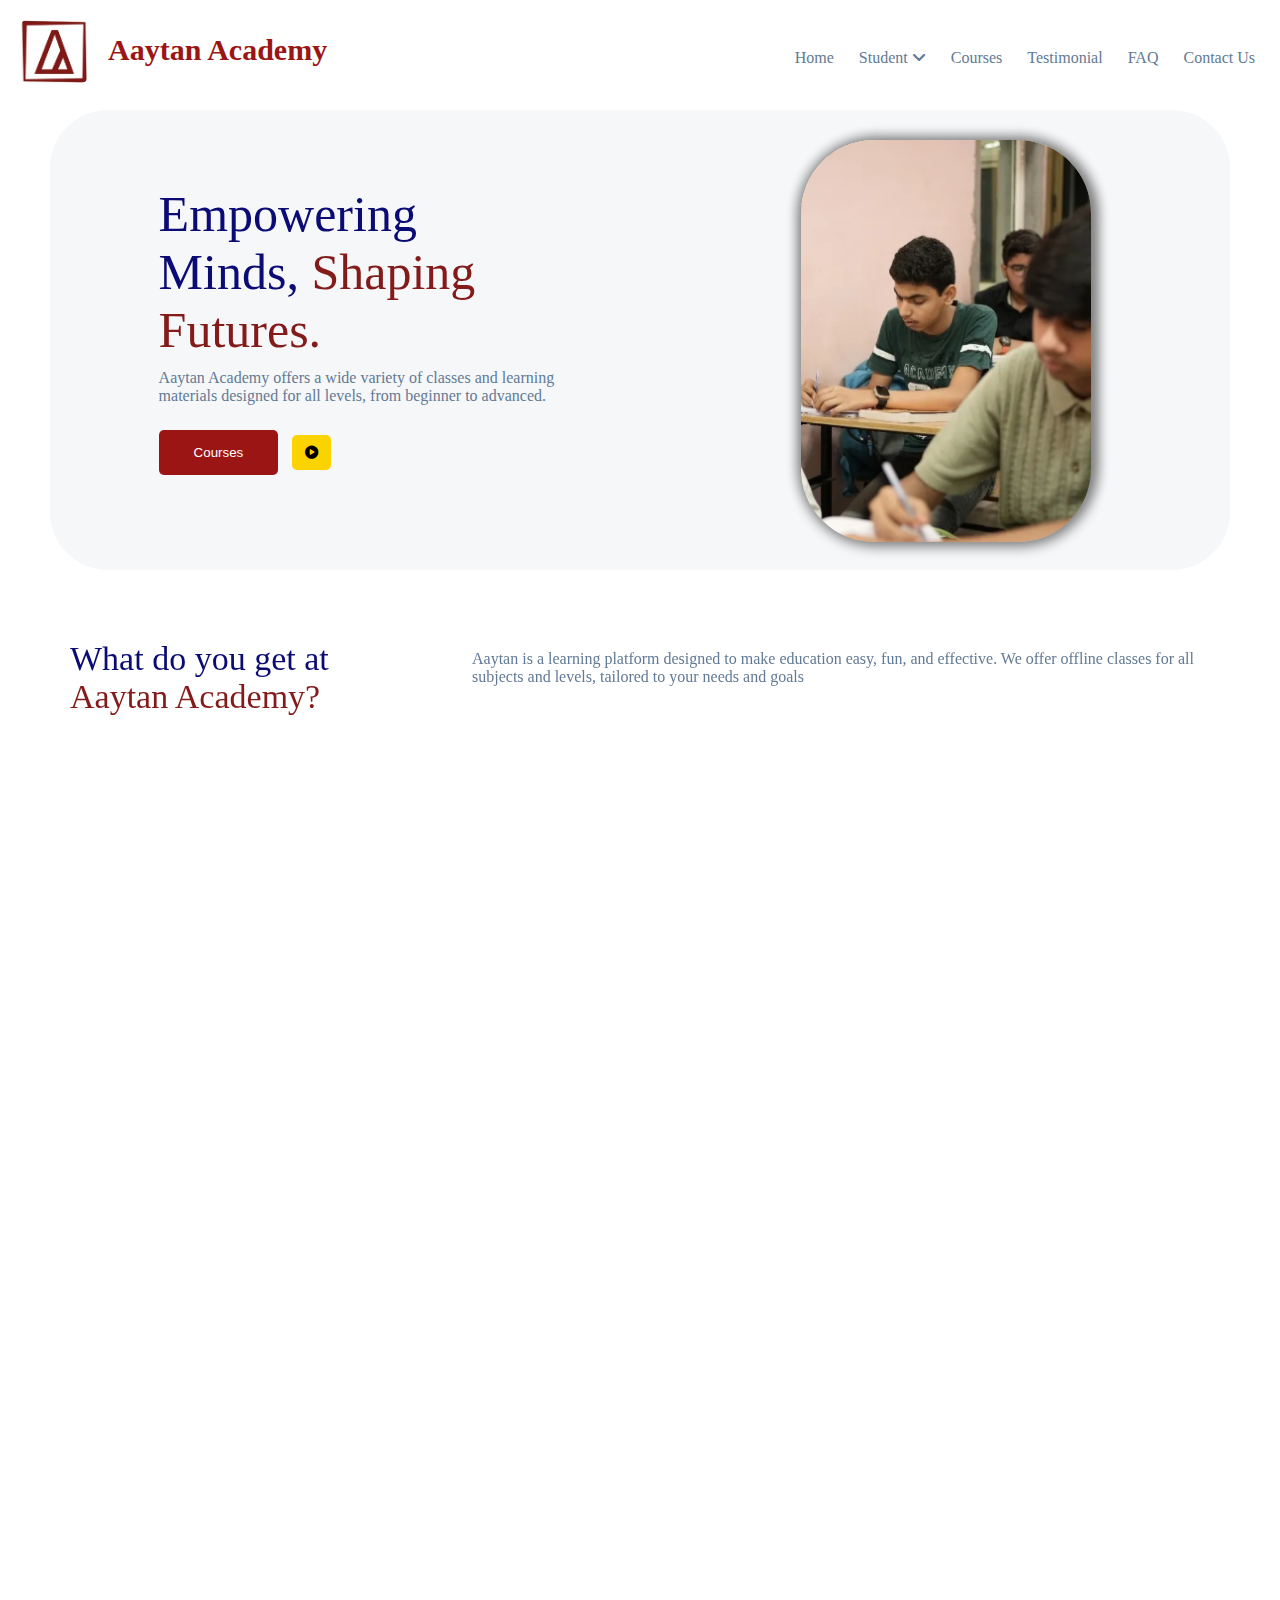
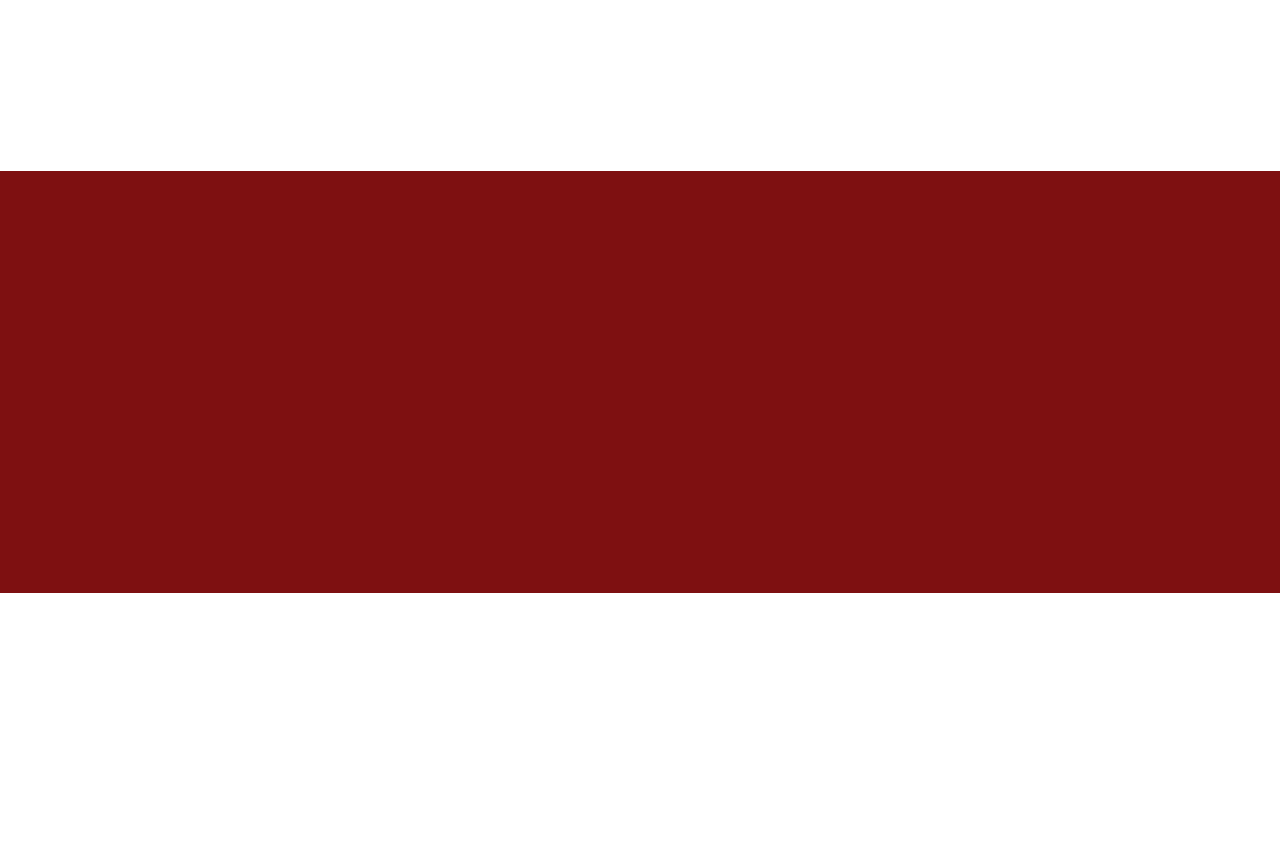
<file: index.html>
<!DOCTYPE html>
<html lang="en">
  <head>
    <meta charset="UTF-8" />
    <meta name="viewport" content="width=device-width, initial-scale=1.0" />
    <title>Aaytan Academy</title>

    <!-- AOS CSS Animation Link -->
    <link rel="stylesheet" href="https://unpkg.com/aos@next/dist/aos.css" />

    <!-- CSS File -->
    <link rel="stylesheet" href="style.css" />

    <!-- Responsive CSS File -->
    <link rel="stylesheet" href="media.css" />

    <!-- Fav Icon -->
    <link
      rel="shortcut icon"
      href="./Assets/Image/Only Logo.jpeg"
      type="image/x-icon"
    />

    <!-- jQuery CDN Link -->
    <script src="https://ajax.googleapis.com/ajax/libs/jquery/3.7.1/jquery.min.js"></script>

    <!-- Font Awesome CDN Link -->
    <link
      rel="stylesheet"
      href="https://cdnjs.cloudflare.com/ajax/libs/font-awesome/6.7.2/css/all.min.css"
      integrity="sha512-Evv84Mr4kqVGRNSgIGL/F/aIDqQb7xQ2vcrdIwxfjThSH8CSR7PBEakCr51Ck+w+/U6swU2Im1vVX0SVk9ABhg=="
      crossorigin="anonymous"
      referrerpolicy="no-referrer"
    />
  </head>
  <body>
    <nav data-aos="fade-down">
      <!-- Navbar -->
      <div class="logoname">
        <!-- Logo -->
        <div class="logo">
          <img src="./Assets/Image/Only Logo.jpeg" width="100%" alt="logo" />
        </div>
        <h1>Aaytan Academy</h1>
      </div>
      <!-- Nav Items -->
      <div class="navitems">
        <ul type="none">
          <li><a href="index.html">Home</a></li>
          <li class="drop">
            <a href="#"
              >Student <i class="fa-solid fa-angle-down fa-bounce"></i
            ></a>
            <ul class="dropshow" type="none">
              
              <li><a href="result.html">Result</a></li>
              <li><a href="TestInfo.html">Test-info</a></li>
              <li><a href="Scolorship.html">Scolorship</a></li>
              <li><a href="DownloadMaterial.html">Download Materials</a></li>
            </ul>
          </li>
          <li><a href="course.html">Courses</a></li>
          <li><a href="Testimonialpage.html">Testimonial</a></li>
          <li><a href="FAQ Page.html">FAQ</a></li>
          <li><a href="contact_us.html">Contact Us</a></li>
          <li id="bars"><i class="fa-solid fa-bars-staggered"></i></li>
        </ul>
      </div>

      <!-- Responsive Navbar -->
      <div class="resnav">
        <ul type="none">
          <li><a href="index.html">Home</a></li>
          <li class="resdrop">
            <a href="#"
              >Student <i class="fa-solid fa-angle-down fa-bounce"></i
            ></a>
            <ul class="resdropshow" type="none">
              <li><a href="result.html">Result</a></li>
              <li><a href="TestInfo.html">Test-info</a></li>
              <li><a href="Scolorship.html">Scolorship</a></li>
              <li><a href="DownloadMaterial.html">Download Materials</a></li>
            </ul>
          </li>
          <li><a href="course.html">Courses</a></li>
          <li><a href="Testimonialpage.html">Testimonial</a></li>
          <li><a href="FAQ Page.html">FAQ</a></li>
          <li><a href="contact_us.html">Contact Us</a></li>
        </ul>
      </div>
    </nav>

    <!-- Section-1  -->
    <div class="header" data-aos="fade-down">
      <div class="txtheader" style="margin-top: 75px">
        <p class="headercolor">
          <span
            >Empowering <br />
            Minds,</span
          >
          Shaping <br />
          Futures.
        </p>
        <p class="linescolor">
          Aaytan Academy offers a wide variety of classes and learning <br />
          materials designed for all levels, from beginner to advanced.
        </p>
        <button class="courses">Courses</button>
        <button class="play"><i class="fa-solid fa-circle-play"></i></button>
      </div>
      <div class="imgheader">
        <img
          class="act"
          src="./Assets/Image/Home sec1_1.png"
          alt="slide1"
          width="100%"
        />
        <img src="./Assets/Image/Home sec1_2.png" alt="slide2" width="100%" />
        <img src="./Assets/Image/Home sec1_3.png" alt="slide3" width="100%" />
        <!-- <img src="./Assets/Image/Dummy4.jpg" alt="slide4" width="100%" /> -->
      </div>
    </div>

    <!-- Section-2 -->
    <div class="whatdo">
      <div>
        <p class="whatdocolor" data-aos="flip-up">
          <span>What do you get at</span> Aaytan Academy?
        </p>
      </div>
      <div>
        <p class="whatdolines" data-aos="flip-down" data-aos-delay="450">
          Aaytan is a learning platform designed to make education easy, fun,
          and effective. We offer offline classes for all subjects and levels,
          tailored to your needs and goals
        </p>
      </div>
    </div>

    <!-- Section-3 -->
    <div class="sugg">
      <div class="box box1" data-aos="fade-up" data-aos-delay="400">
        <div class="suggimg">
          <img src="./Assets/Image/tutorial.jpg" width="100%" alt="tutorial" />
        </div>
        <div class="suggtxt">
          <span>Tutorial video</span>
          <p>
            Explore engaging and informative videos to master topics across all
            subjects and levels with Aaytan
          </p>
        </div>
      </div>
      <div class="box box2" data-aos="fade-up" data-aos-delay="500">
        <div class="suggimg">
          <img
            src="./Assets/Image/discussion.png"
            width="100%"
            alt="discussion"
          />
        </div>
        <div class="suggtxt">
          <span>Discussion forum</span>
          <p>
            Join interactive discussion forums to share ideas, collaborate with
            peers, and get guidance from expert teachers
          </p>
        </div>
      </div>
      <div class="box box3" data-aos="fade-up" data-aos-delay="600">
        <div class="suggimg">
          <img src="./Assets/Image/practice.jpg" width="100%" alt="practice" />
        </div>
        <div class="suggtxt">
          <span>Practice and quizzes</span>
          <p>
            Test your understanding with challenging interactive exercises and
            quizzes.
          </p>
        </div>
      </div>
    </div>

    <div class="sugg">
      <div class="rowbox rowbox1" data-aos="fade-up" data-aos-delay="400">
        <div class="suggimg">
          <img src="./Assets/Image/learning.png" width="100%" alt="tutorial" />
        </div>
        <div class="suggtxt">
          <span>Learning materials</span>
          <p>
            Access comprehensive learning materials, including notes, diagrams,
            and a glossary.
          </p>
        </div>
      </div>
      <div class="rowbox rowbox2" data-aos="fade-up" data-aos-delay="500">
        <div class="suggimg">
          <img
            src="./Assets/Image/guidance.png"
            width="100%"
            alt="discussion"
          />
        </div>
        <div class="suggtxt">
          <span>Guidance from experienced tutors</span>
          <p>
            Our team of experienced and professional tutors is ready to help you
            answer questions and provide the guidance you need.
          </p>
        </div>
      </div>
    </div>

    <!-- Section-4 -->
    <div class="comprehensive" data-aos="zoom-in">
      <h2>Comprehensive Learning Materials</h2>
      <p>
        We provide a wide range of study resources for all subjects and levels,
        from basics to advanced concepts, tailored to support your academic
        journey
      </p>
    </div>

    <!-- Section-5 -->
    <div class="boxtext">
      <div data-aos="zoom-in" data-aos-delay="400">
        <span>Personalized Study Plans</span>
        <p>
          Tailored learning strategies to <br />
          suit your academic goals and learning pace.
        </p>
      </div>
      <div data-aos="zoom-in" data-aos-delay="500">
        <span>Quizzes and Tests</span>
        <p>
          Regular assessments to monitor your <br />
          progress and strengthen concepts
        </p>
      </div>
      <div data-aos="zoom-in" data-aos-delay="600">
        <span>Practice Workbooks</span>
        <p>
          Exercises designed to enhance understanding <br />
          and problem-solving skills
        </p>
      </div>
    </div>

    <div class="boxtext">
      <div data-aos="zoom-in" data-aos-delay="500">
        <span>Flashcards</span>
        <p>Quick-reference cards for revision</p>
      </div>
      <div data-aos="zoom-in" data-aos-delay="400">
        <span>Subject Notes</span>
        <p>Clear and concise notes for every topic</p>
      </div>
      <div data-aos="zoom-in" data-aos-delay="600">
        <span>Video Tutorials</span>
        <p>
          Engaging lessons to help grasp <br />
          complex topics with ease
        </p>
      </div>
      <div data-aos="zoom-in" data-aos-delay="700">
        <span>Sample Papers</span>
        <p>
          Previous exam papers <br />
          and mock tests.
        </p>
      </div>
    </div>

    <!-- Section-6 -->
    <div class="sayabout">
      <div class="abouttxt" data-aos="fade-down">
        <h3>What do they say about <span>Aaytan Academy? </span></h3>
        <p>"Join Aaytan and discover a whole new way of learning with us!"</p>
        <button>Join Now</button>
      </div>
      <div class="aboutbox">
        <div data-aos="fade-up">
          <span>Ana</span>
          <p>
            "Aaytan made learning chemistry so much easier. <br />
            The engaging videos and practical exercises really helped <br />
            me grasp the concepts and test my knowledge."
          </p>
        </div>
        <div data-aos="fade-up">
          <span>Budi</span>
          <p>
            "The teachers at Aaytan are highly skilled <br />
            and supportive. They're always available <br />
            to clarify doubts and offer guidance."
          </p>
        </div>
        <div data-aos="fade-up">
          <span>Cici</span>
          <p>
            "Aaytan's learning community is vibrant <br />
            and encouraging. I love studying <br />
            alongside fellow students who share the same passion."
          </p>
        </div>
      </div>
      <div class="aboutbox">
        <div data-aos="fade-up">
          <span>Cici</span>
          <p>
            "The collaborative environment at Aaytan <br />
            is fantastic. It's great to learn and <br />
            exchange ideas with other like-minded students."
          </p>
        </div>
        <div data-aos="fade-up">
          <span>Asep</span>
          <p>
            "The Olympiad Chemistry class at Aaytan <br />
            covers everything in depth, with plenty of <br />
            practice questions. I feel fully prepared for the exam."
          </p>
        </div>
        <div data-aos="fade-up">
          <span>Budi</span>
          <p>
            "Aaytan's teachers are experienced and <br />
            patient, always there to help and answer <br />
            any questions I have."
          </p>
        </div>
      </div>
    </div>

    <!-- Footer -->
    <footer data-aos="zoom-in">
      <div class="foot">
        <div>
          <div style="display: flex">
            <div class="footlogo">
              <img src="./Assets/Image/Only Logo.jpeg" width="100%" alt="logo" />
            </div>
            <h2>Aaytan Academy</h2>
          </div>
          <p>Unlocking the World of Knowledge at Aaytan</p>
        </div>
        <ul>
          <li><a href="index.html">Home</a></li>
          <li><a href="FAQ Page.html">FAQ's</a></li>
          <li><a href="contact_us.html">Contact Us</a></li>
        </ul>
        <ul>
          <li><a href="#">Terms of Services</a></li>
          <li><a href="#">Privacy Policy</a></li>
        </ul>
        <ul>
          <li><a href="#">aaytanacademywebsite@gmail.com</a></li>
          <li><a href="#">+91 84878 38799 <br>+91 79847 10300</a></li>
        </ul>
      </div>
      <hr style="margin: 0 100px" />
      <div class="footline">
        <p><a href="#">@2025 Shridhar Infinity. All rights reserved.</a></p>
        <p><a href="#">Cookies Setting</a></p>
      </div>
    </footer>

    <!-- JS File -->
    <script src="./Assets/JS/script.js"></script>

    <!-- AOS JS Animation Link -->
    <script src="https://unpkg.com/aos@next/dist/aos.js"></script>
    <script>
      AOS.init();
    </script>
  </body>
</html>
</file>
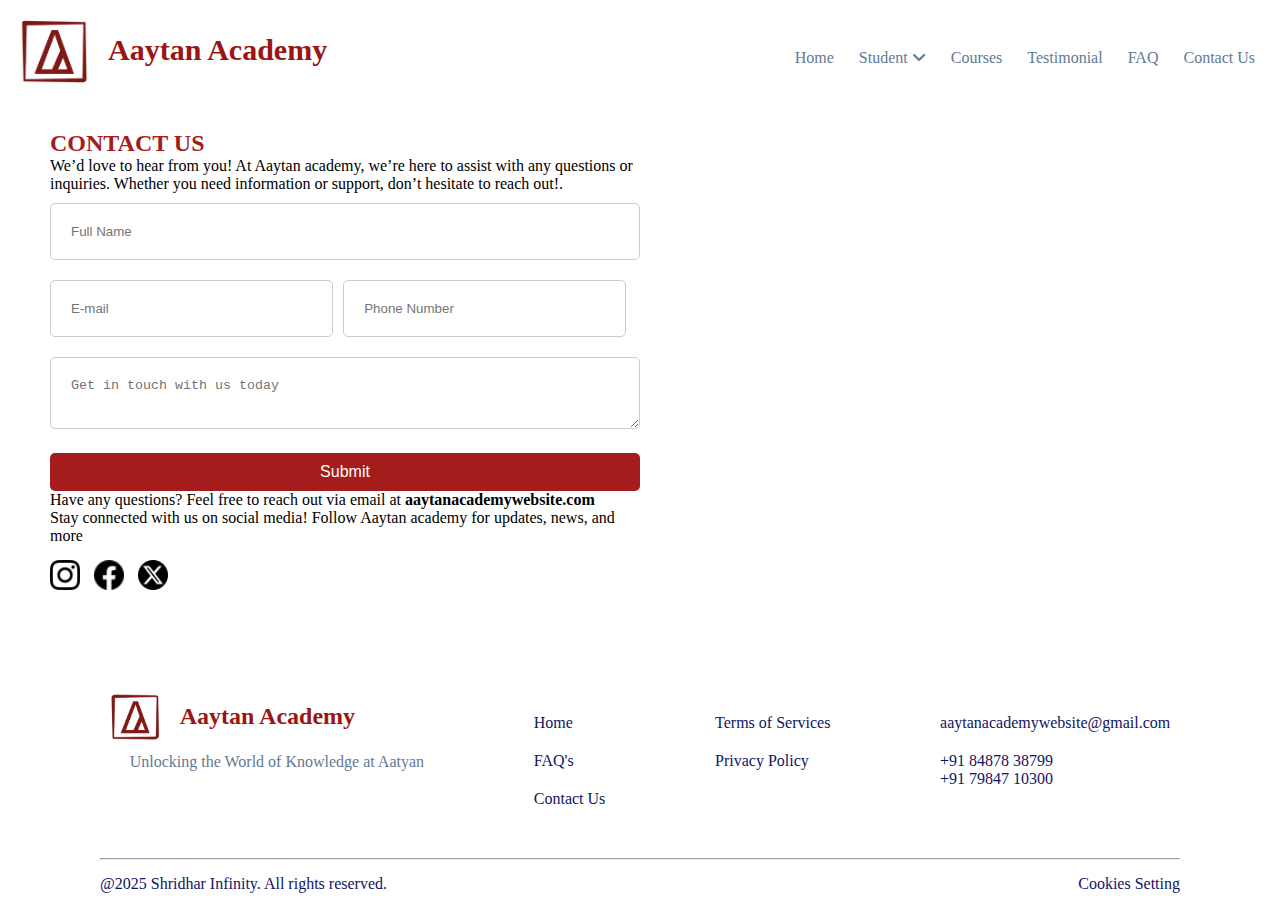
<file: contact_us.html>
<!DOCTYPE html>
<html lang="en">
<head>
    <meta charset="UTF-8">
    <meta name="viewport" content="width=device-width, initial-scale=1.0">
    <title>Aaytan Academy</title>

    <!-- CSS File -->
       <!-- CSS File -->
       <link rel="stylesheet" href="style.css" />

       <!-- Responsive CSS File -->
       <link rel="stylesheet" href="media.css" />

    <!-- Fav Icon -->
    <link
      rel="shortcut icon"
      href="./Assets/Image/Aatyan Only Logo.png"
      type="image/x-icon"
    />

    <!-- jQuery CDN Link -->
    <script src="https://ajax.googleapis.com/ajax/libs/jquery/3.7.1/jquery.min.js"></script>

    <!-- Font Awesome CDN Link -->
    <link
      rel="stylesheet"
      href="https://cdnjs.cloudflare.com/ajax/libs/font-awesome/6.7.2/css/all.min.css"
      integrity="sha512-Evv84Mr4kqVGRNSgIGL/F/aIDqQb7xQ2vcrdIwxfjThSH8CSR7PBEakCr51Ck+w+/U6swU2Im1vVX0SVk9ABhg=="
      crossorigin="anonymous"
      referrerpolicy="no-referrer"
    />
    <style>
        /* General Styles */
/* body {
    font-family: Arial, sans-serif;
    margin: 0;
    padding: 0;
    background-color: #f9f9f9;
} */

/* Header */
 /* header {
    display: flex;
    justify-content: space-between;
    align-items: center;
    padding: 15px 50px;
    background: white;
    color: #a51c1c;
    flex-wrap: wrap;
}

.logo {
    display: flex;
    align-items: center;
}

.logo img {
    width: 40px;
    margin-right: 10px;
}

nav {
    display: flex;
    align-items: center;
}

nav ul {
    list-style: none;
    display: flex;
    gap: 20px;
    padding: 0;
    margin: 0;
}

nav a {
    color:#627A95;
    text-decoration: none;
}

.btn {
    background: white;
    color: #a51c1c;
    padding: 8px 15px;
    text-decoration: none;
    border-radius: 5px;
} */

/* Contact Section */
.contact-section {
    display: flex;
    justify-content: space-between;
    padding: 50px;
    background: white;
    flex-wrap: wrap;
    margin-top: 80px;
}

.contact-form {
    width: 50%;
}

.contact-form h2 {
    color: #a51c1c;
}

.contact-form input,
.contact-form textarea {
    width: 100%;
    padding: 20px;
    margin: 10px 0;
    border: 1px solid #ccc;
    border-radius: 5px;
}

.inline-fields {
    display: flex;
    gap: 10px;
}

.inline-fields input {
    width: 48%;
}

button {
    background: #a51c1c;
    color: white;
    padding: 10px;
    border: none;
    width: 100%;
    cursor: pointer;
    font-size: 16px;
    margin-top: 10px;
    border-radius: 5px;
}

.social-links {
    margin-top: 15px;
}

.social-links img {
    width: 30px;
    margin-right: 10px;
}

/* Map Section */
.map {
    width: 45%;
}

.map iframe {
    width: 100%;
    height: 350px;
    border: none;
}

/* Footer */
/* footer {
    background: #333;
    color: white;
    padding: 20px;
    text-align: center;
}

.footer-content {
    display: flex;
    justify-content: space-between;
    padding: 20px;
    flex-wrap: wrap;
}

.footer-links,
.footer-info {
    display: flex;
    flex-direction: column;
    gap: 5px;
}

.footer-links a,
.footer-info a {
    color: white;
    text-decoration: none;
} */

/* ======= Responsive Design ======= */

/* Tablet View */
@media (max-width: 1024px) {
    .contact-section {
        flex-direction: column;
        align-items: center;
        padding: 30px;
    }

    .contact-form {
        width: 80%;
    }

    .map {
        width: 80%;
        margin-top: 20px;
    }

    .footer-content {
        flex-direction: column;
        align-items: center;
        text-align: center;
    }
}

/* Mobile View */
@media (max-width: 768px) {
    header {
        flex-direction: column;
        align-items: center;
        text-align: center;
        padding: 20px;
    }

    nav ul {
        flex-direction: column;
        align-items: center;
        gap: 10px;
    }

    .btn {
        margin-top: 10px;
    }

    .contact-form {
        width: 100%;
    }

    .inline-fields {
        flex-direction: column;
    }

    .inline-fields input {
        width: 100%;
    }

    .map {
        width: 100%;
    }
}

    </style>
</head>
<body>

    <header>
        <nav data-aos="fade-down">
            <!-- Navbar -->
            <div class="logoname">
              <!-- Logo -->
              <div class="logo">
                <img src="./Assets/Image/Only Logo.jpeg" width="100%" alt="logo" />
              </div>
              <h1>Aaytan Academy</h1>
            </div>
            <!-- Nav Items -->
            <div class="navitems">
              <ul type="none">
                <li><a href="index.html">Home</a></li>
                <li class="drop">
                  <a href="#"
                    >Student <i class="fa-solid fa-angle-down fa-bounce"></i
                  ></a>
                  <ul class="dropshow" type="none">
                    
                    <li><a href="result.html">Result</a></li>
                    <li><a href="TestInfo.html">Test-info</a></li>
                    <li><a href="Scolorship.html">Scolorship</a></li>
                    <li><a href="DownloadMaterial.html">Download Materials</a></li>
                  </ul>
                </li>
                <li><a href="course.html">Courses</a></li>
                <li><a href="Testimonialpage.html">Testimonial</a></li>
                <li><a href="FAQ Page.html">FAQ</a></li>
                <li><a href="contact_us.html">Contact Us</a></li>
                <li id="bars"><i class="fa-solid fa-bars-staggered"></i></li>
              </ul>
            </div>
      
            <!-- Responsive Navbar -->
            <div class="resnav">
              <ul type="none">
                <li><a href="index.html">Home</a></li>
                <li class="resdrop">
                  <a href="#"
                    >Student <i class="fa-solid fa-angle-down fa-bounce"></i
                  ></a>
                  <ul class="resdropshow" type="none">
                    <li><a href="result.html">Result</a></li>
                    <li><a href="TestInfo.html">Test-info</a></li>
                    <li><a href="Scolorship.html">Scolorship</a></li>
                    <li><a href="DownloadMaterial.html">Download Materials</a></li>
                  </ul>
                </li>
                <li><a href="course.html">Courses</a></li>
                <li><a href="Testimonialpage.html">Testimonial</a></li>
                <li><a href="FAQ Page.html">FAQ</a></li>
                <li><a href="contact_us.html">Contact Us</a></li>
              </ul>
            </div>
          </nav>
    </header>

    <main>
        <section class="contact-section">
            <div class="contact-form">
                <h2>CONTACT US</h2>
                <p>We’d love to hear from you! At Aaytan academy, we’re here to assist with any questions or inquiries. Whether you need information or support, don’t hesitate to reach out!.</p>
                <form>
                    <input type="text" name="fullname" placeholder="Full Name" required>
                    <div class="inline-fields">
                        <input type="email" name="email" placeholder="E-mail" required>
                        <input type="tel" name="phone" placeholder="Phone Number">
                    </div>
                    <textarea name="message" placeholder="Get in touch with us today"></textarea>
                    <button type="submit">Submit</button>
                </form>
                <p>Have any questions? Feel free to reach out via email at <strong>aaytanacademywebsite.com</strong></p>
                <p>Stay connected with us on social media! Follow Aaytan academy for updates, news, and more</p>
                <div class="social-links">
                    <a href="#"><img src="Assets/Image/instagram.png" alt="Instagram"></a>
                    <a href="#"><img src="Assets/Image/facebook.png" alt="Facebook"></a>
                    <a href="#"><img src="Assets/Image/twitter-alt-circle.png" alt="Twitter"></a>
                </div>
            </div>

            <div class="map">
                <iframe src="https://www.google.com/maps/embed?pb=!1m18!1m12!1m3!1d3670.03741629662!2d72.65956667430407!3d23.095726113596214!2m3!1f0!2f0!3f0!3m2!1i1024!2i768!4f13.1!3m3!1m2!1s0x395e81a4d074be5f%3A0xb3b71b682a81c725!2sAaytan%20Academy!5e0!3m2!1sen!2sin!4v1738935893517!5m2!1sen!2sin" width="600" height="450" style="border:0;" allowfullscreen="" loading="lazy" referrerpolicy="no-referrer-when-downgrade"></iframe>
            </div>
        </section>
    </main>

    <footer data-aos="zoom-in">
        <div class="foot">
          <div>
            <div style="display: flex">
              <div class="footlogo">
                <img src="./Assets/Image/Only Logo.jpeg" width="100%" alt="logo" />
              </div>
              <h2>Aaytan Academy</h2>
            </div>
            <p>Unlocking the World of Knowledge at Aatyan</p>
          </div>
          <ul>
            <li><a href="index.html">Home</a></li>
            <li><a href="FAQ Page.html">FAQ's</a></li>
            <li><a href="contact_us.html">Contact Us</a></li>
          </ul>
          <ul>
            <li><a href="#">Terms of Services</a></li>
            <li><a href="#">Privacy Policy</a></li>
          </ul>
          <ul>
            <li><a href="#">aaytanacademywebsite@gmail.com</a></li>
            <li><a href="#">+91 84878 38799 <br>+91 79847 10300</a></li>
          </ul>
        </div>
        <hr style="margin: 0 100px" />
        <div class="footline">
          <p><a href="#">@2025 Shridhar Infinity. All rights reserved.</a></p>
          <p><a href="#">Cookies Setting</a></p>
        </div>
      </footer>
      <!-- JS File -->
      <script src="./Assets/JS/script.js"></script>
  
      <!-- AOS JS Animation Link -->
      <script src="https://unpkg.com/aos@next/dist/aos.js"></script>
      <script>
        AOS.init();
      </script>

</body>
</html>
</file>
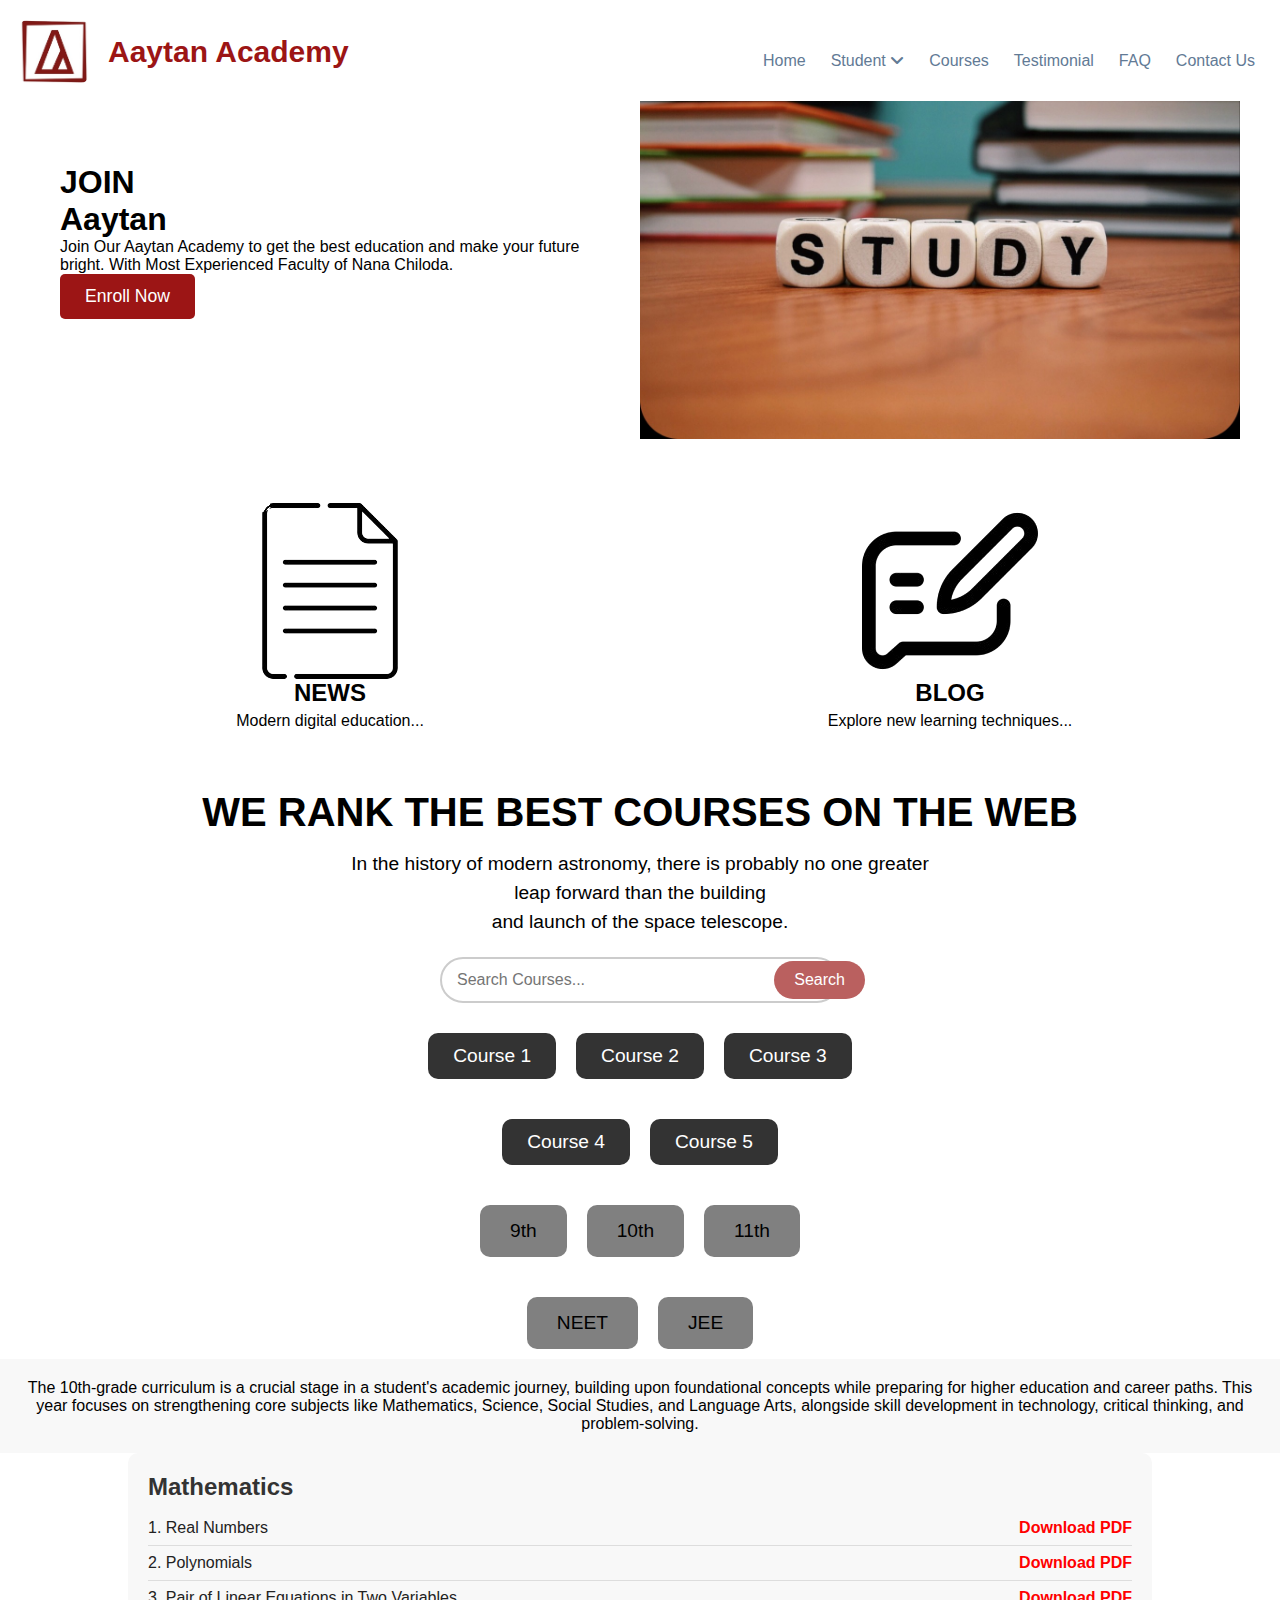
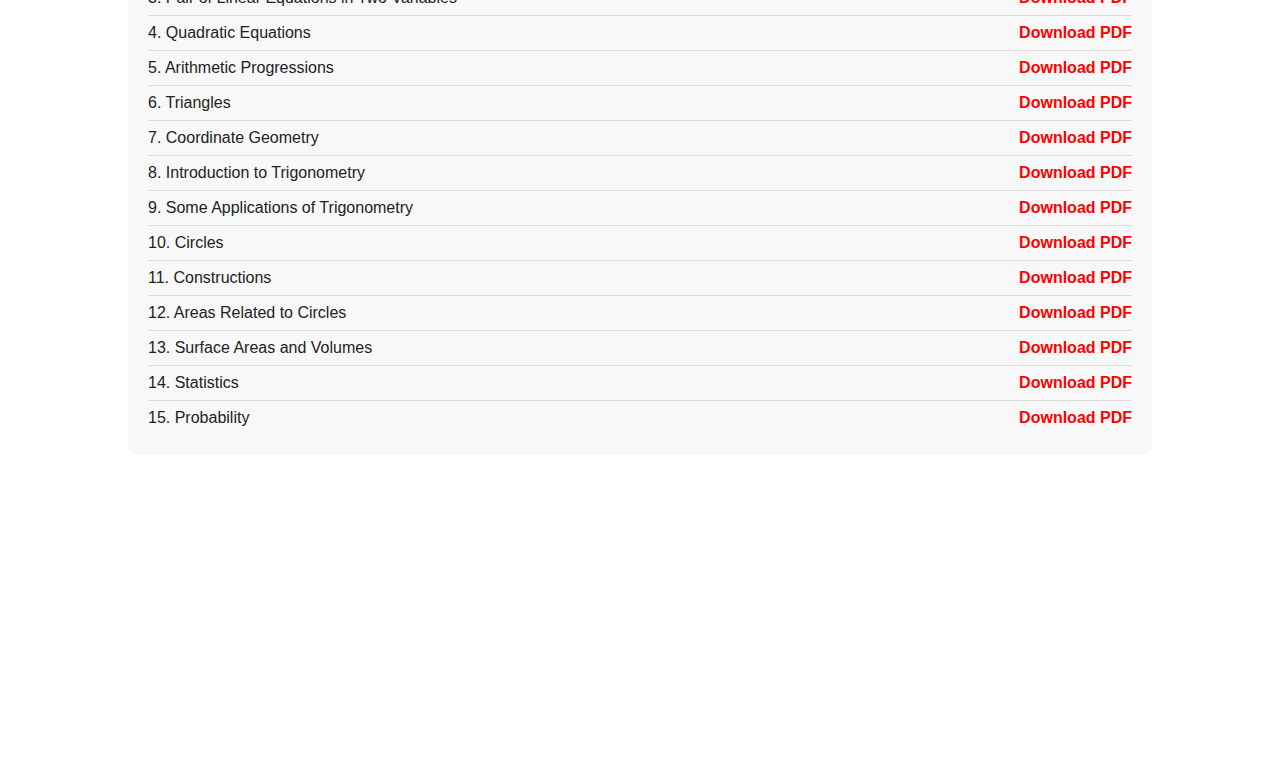
<file: course.html>
<!DOCTYPE html>
<html lang="en">
<head>
    <meta charset="UTF-8">
    <meta name="viewport" content="width=device-width, initial-scale=1.0">
    <title>Aaytan Academy</title>
     <!-- AOS CSS Animation Link -->
     <link rel="stylesheet" href="https://unpkg.com/aos@next/dist/aos.css" />

     <!-- CSS File -->
     <link rel="stylesheet" href="style.css" />
 
     <!-- Responsive CSS File -->
     <link rel="stylesheet" href="media.css" />
 
     <!-- Fav Icon -->
     <link
       rel="shortcut icon"
       href="./Assets/Image/Only Logo.jpeg"
       type="image/x-icon"
     />
 
     <!-- jQuery CDN Link -->
     <script src="https://ajax.googleapis.com/ajax/libs/jquery/3.7.1/jquery.min.js"></script>
 
     <!-- Font Awesome CDN Link -->
     <link
       rel="stylesheet"
       href="https://cdnjs.cloudflare.com/ajax/libs/font-awesome/6.7.2/css/all.min.css"
       integrity="sha512-Evv84Mr4kqVGRNSgIGL/F/aIDqQb7xQ2vcrdIwxfjThSH8CSR7PBEakCr51Ck+w+/U6swU2Im1vVX0SVk9ABhg=="
       crossorigin="anonymous"
       referrerpolicy="no-referrer"
     />
    <style>
        body {
    font-family: Arial, sans-serif;
    margin: 0;
    padding: 0;
}


/* Sign Up Button */
.signup-btn {
    background: red;
    color: white;
    border: none;
    padding: 10px 20px;
    font-size: 18px;
    cursor: pointer;
    border-radius: 5px;
    margin-left: 20px; /* Space between links and button */
}

.hero {
    display: flex;
    align-items: center;
    justify-content: space-between;
    padding: 40px;
}

.hero-content {
    max-width: 45%;
    margin-left: 20px;
}

.hero-image img {
    width: 110%;
    max-width: 600px;
}

.try-now {
    background-color: #9c1515;
    color: white;
    padding: 12px 25px;
    border: none;
    cursor: pointer;
    transition: transform 0.2s, background-color 0.3s;
    font-size: 1.1em;
    border-radius: 5px;
}

.try-now:hover {
    transform: scale(1.1);
    background-color: darkred;
}

.news-blog {
    display: flex;
    justify-content: space-around;
    padding: 20px;
    background-color: white;
    align-items: center;
}

.news, .blog {
    display: flex;
    align-items: center;
    flex-direction: column;
    width: 45%;
    text-align: center;
}

.news i, .blog i {
    font-size: 28px;
    margin-bottom: 5px;
}

.news h3, .blog h3 {
    font-size: 1.5em;
    margin-bottom: 5px;
}

.courses-ranking {
    margin-top: 40px;
    text-align: center; /* Ensures all content inside is centered */
}

.courses-ranking h2 {
    font-size: 2.5em;
    font-weight: bold;
    text-align: center; /* Centers the heading */
    width: 100%; /* Ensures it spans the full width */
}

.courses-ranking p {
    font-size: 1.2em;
    margin: 15px auto;
    max-width: 600px;
    line-height: 1.5;
}

/* Search Bar */
.search-box {
    position: relative;
    width: 400px;
    margin: 20px auto;
}

.search-box input {
    width: 100%;
    padding: 12px;
    border: 2px solid #ccc;
    border-radius: 25px;
    font-size: 1em;
    padding-left: 15px;
}

.search-box button {
    position: absolute;
    right: -25px; 
    top: 50%;
    transform: translateY(-50%); /* Centers it vertically */
    background-color: #BA605F;
    color: white;
    border: none;
    padding: 10px 20px;
    border-radius: 20px;
    cursor: pointer;
    font-size: 1em;
}

.search-box button:hover {
    background-color: #a04f4e;
}

/* Top Courses Buttons */
.top-courses {
    display: flex;
    flex-wrap: wrap;
    justify-content: center;
    margin-top: 20px;
}

.course-btn {
    background-color: #333;
    color: white;
    padding: 12px 25px;
    border: none;
    margin: 10px;
    border-radius: 10px;
    font-size: 1.2em;
    cursor: pointer;
}

.course-btn:hover {
    background-color: #555;
}

/* Class & Exam Buttons */
.grade-buttons, .exam-buttons {
    display: flex;
    justify-content: center;
    margin-top: 20px;
}

.grade-btn {
    background-color: grey;
    color: black;
    padding: 15px 30px;
    margin: 10px;
    border: none;
    font-size: 1.2em;
    border-radius: 10px;
    cursor: pointer;
    transition: all 0.3s ease-in-out;
}

.grade-btn:hover {
    background-color: black;
    color: white;
    transform: scale(1.1);
}

/* .grade, .exam {
    background: lightgray;
    padding: 20px;
    border-radius: 10px;
    text-align: center;
}

.grade.active {
    background: black;
    color: white;
} */

.curriculum {
    text-align: center;
    padding: 20px;
    background: #f8f8f8;
}

.subjects {
    width: 80%;
    margin: 0 auto;
    padding: 20px;
    background: #f8f8f8;
    border-radius: 10px;
}

.subjects h2 {
    text-align: left;
    font-size: 24px;
    color: #333;
    margin-bottom: 10px;
}

.chapter-list {
    list-style: none;
    padding: 0;
}

.chapter-list li {
    display: flex;
    justify-content: space-between;
    padding: 8px 0;
    border-bottom: 1px solid #ddd;
}

.chapter-list li:last-child {
    border-bottom: none;
}

.chapter-list span {
    font-size: 16px;
    color: #222;
}

.chapter-list a {
    text-decoration: none;
    color: red;
    font-weight: bold;
}

.chapter-list a:hover {
    text-decoration: underline;
}

footer {
    background: #f8f8f8;
    padding: 20px;
    text-align: center;
}

    </style>
</head>
<body>
    <header>
        <nav data-aos="fade-down">
            <!-- Navbar -->
            <div class="logoname">
              <!-- Logo -->
              <div class="logo">
                <img src="./Assets/Image/Only Logo.jpeg" width="100%" alt="logo" />
              </div>
              <h1>Aaytan Academy</h1>
            </div>
            <!-- Nav Items -->
            <div class="navitems">
              <ul type="none">
                <li><a href="index.html">Home</a></li>
                <li class="drop">
                  <a href="#"
                    >Student <i class="fa-solid fa-angle-down fa-bounce"></i
                  ></a>
                  <ul class="dropshow" type="none">
                    
                    <li><a href="result.html">Result</a></li>
                    <li><a href="TestInfo.html">Test-info</a></li>
                    <li><a href="Scolorship.html">Scolorship</a></li>
                    <li><a href="DownloadMaterial.html">Download Materials</a></li>
                  </ul>
                </li>
                <li><a href="course.html">Courses</a></li>
                <li><a href="Testimonialpage.html">Testimonial</a></li>
                <li><a href="FAQ Page.html">FAQ</a></li>
                <li><a href="contact_us.html">Contact Us</a></li>
                <li id="bars"><i class="fa-solid fa-bars-staggered"></i></li>
              </ul>
            </div>
      
            <!-- Responsive Navbar -->
            <div class="resnav">
              <ul type="none">
                <li><a href="index.html">Home</a></li>
                <li class="resdrop">
                  <a href="#"
                    >Student <i class="fa-solid fa-angle-down fa-bounce"></i
                  ></a>
                  <ul class="resdropshow" type="none">
                    <li><a href="result.html">Result</a></li>
                    <li><a href="TestInfo.html">Test-info</a></li>
                    <li><a href="Scolorship.html">Scolorship</a></li>
                    <li><a href="DownloadMaterial.html">Download Materials</a></li>
                  </ul>
                </li>
                <li><a href="course.html">Courses</a></li>
                <li><a href="Testimonialpage.html">Testimonial</a></li>
                <li><a href="FAQ Page.html">FAQ</a></li>
                <li><a href="contact_us.html">Contact Us</a></li>
              </ul>
            </div>
          </nav>
    </header>
    <section class="hero">
        <div class="hero-content">
            <h1>JOIN </h1>
            <h1>Aaytan</h1>
            <p>
                Join Our Aaytan Academy to get the best education and make your future bright. With Most Experienced Faculty of Nana Chiloda.
            </p>
            <button class="try-now">Enroll Now</button>
        </div>
        <div class="hero-image">
            <img src="./Assets//Image/image1.jpg" alt="Study Image">
        </div>
    </section>

    <!-- <section class="news-blog">
        <div class="news-item">
            <img src="image-removebg-preview (1).png" alt="News Icon">
            <h2>NEWS</h2>
            <p>Millions enroll in digital courses amid growing demand for remote learning.</p>
        </div>
        <div class="news-item">
            <img src="image-removebg-preview.png" alt="Blog Icon">
            <h2>BLOG</h2>
            <p>Is online learning the future? Discover how virtual classrooms are transforming education.</p>
        </div>
    </section> -->
    <section class="news-blog">
        <div class="news">
            <img src="./Assets/Image/image-removebg-preview (1).png" alt="News Icon">
            <h3>NEWS</h3>
            <p>Modern digital education...</p>
        </div>
        <div class="blog">
            <img src="./Assets/Image/image-removebg-preview.png" alt="Blog Icon">
            <h3>BLOG</h3>
            <p>Explore new learning techniques...</p>
        </div>
    </section>

    <section class="courses-ranking">
        <h2 >WE RANK THE BEST COURSES ON THE WEB</h2>
        <p>In the history of modern astronomy, there is probably no one greater leap forward than the building <br> and launch of the space telescope.</p>
        
        <div class="search-box">
            <input type="text" placeholder="Search Courses...">
            <button class="search-btn">Search</button>
        </div>

        <div class="top-courses">
            <button class="course-btn">Course 1</button>
            <button class="course-btn">Course 2</button>
            <button class="course-btn">Course 3</button>
        </div>
        <div class="top-courses">
            <button class="course-btn">Course 4</button>
            <button class="course-btn">Course 5</button>
        </div>

        <div class="grade-buttons">
            <button class="grade-btn">9th</button>
            <button class="grade-btn">10th</button>
            <button class="grade-btn">11th</button>
        </div>

        <div class="exam-buttons">
            <button class="grade-btn">NEET</button>
            <button class="grade-btn">JEE</button>
        </div>
    </section>


    <section class="curriculum">
        <p>The 10th-grade curriculum is a crucial stage in a student's academic journey, building upon foundational concepts while preparing for higher education and career paths. This year focuses on strengthening core subjects like Mathematics, Science, Social Studies, and Language Arts, alongside skill development in technology, critical thinking, and problem-solving.</p>
    </section>

    <section class="subjects">
        <h2>Mathematics</h2>
        <ul class="chapter-list">
            <li>
                <span>1. Real Numbers</span>
                <a href="real-numbers.pdf" download>Download PDF</a>
            </li>
            <li>
                <span>2. Polynomials</span>
                <a href="polynomials.pdf" download>Download PDF</a>
            </li>
            <li>
                <span>3. Pair of Linear Equations in Two Variables</span>
                <a href="linear-equations.pdf" download>Download PDF</a>
            </li>
            <li>
                <span>4. Quadratic Equations</span>
                <a href="quadratic-equations.pdf" download>Download PDF</a>
            </li>
            <li>
                <span>5. Arithmetic Progressions</span>
                <a href="arithmetic-progressions.pdf" download>Download PDF</a>
            </li>
            <li>
                <span>6. Triangles</span>
                <a href="triangles.pdf" download>Download PDF</a>
            </li>
            <li>
                <span>7. Coordinate Geometry</span>
                <a href="coordinate-geometry.pdf" download>Download PDF</a>
            </li>
            <li>
                <span>8. Introduction to Trigonometry</span>
                <a href="trigonometry.pdf" download>Download PDF</a>
            </li>
            <li>
                <span>9. Some Applications of Trigonometry</span>
                <a href="applications-trigonometry.pdf" download>Download PDF</a>
            </li>
            <li>
                <span>10. Circles</span>
                <a href="circles.pdf" download>Download PDF</a>
            </li>
            <li>
                <span>11. Constructions</span>
                <a href="constructions.pdf" download>Download PDF</a>
            </li>
            <li>
                <span>12. Areas Related to Circles</span>
                <a href="areas-circles.pdf" download>Download PDF</a>
            </li>
            <li>
                <span>13. Surface Areas and Volumes</span>
                <a href="surface-areas-volumes.pdf" download>Download PDF</a>
            </li>
            <li>
                <span>14. Statistics</span>
                <a href="statistics.pdf" download>Download PDF</a>
            </li>
            <li>
                <span>15. Probability</span>
                <a href="probability.pdf" download>Download PDF</a>
            </li>
        </ul>
    </section>
    
    <footer data-aos="zoom-in">
        <div class="foot">
          <div>
            <div style="display: flex">
              <div class="footlogo">
                <img src="./Assets/Image/Only Logo.jpeg" width="100%" alt="logo" />
              </div>
              <h2>Aaytan Academy</h2>
            </div>
            <p>Unlocking the World of Knowledge at Aaytan</p>
          </div>
          <ul>
            <li><a href="index.html">Home</a></li>
            <li><a href="FAQ Page.html">FAQ's</a></li>
            <li><a href="contact_us.html">Contact Us</a></li>
          </ul>
          <ul>
            <li><a href="#">Terms of Services</a></li>
            <li><a href="#">Privacy Policy</a></li>
          </ul>
          <ul>
            <li><a href="#">aaytanacademywebsite@gmail.com</a></li>
            <li><a href="#">+91 84878 38799 <br>+91 79847 10300</a></li>
          </ul>
        </div>
        <hr style="margin: 0 100px" />
        <div class="footline">
          <p><a href="#">@2025 Shridhar Infinity. All rights reserved.</a></p>
          <p><a href="#">Cookies Setting</a></p>
        </div>
      </footer>
    <!-- JS File -->
    <script src="./Assets/JS/script.js"></script>

    <!-- AOS JS Animation Link -->
    <script src="https://unpkg.com/aos@next/dist/aos.js"></script>
    <script>
      AOS.init();
    </script>
</body>
</html>
</file>
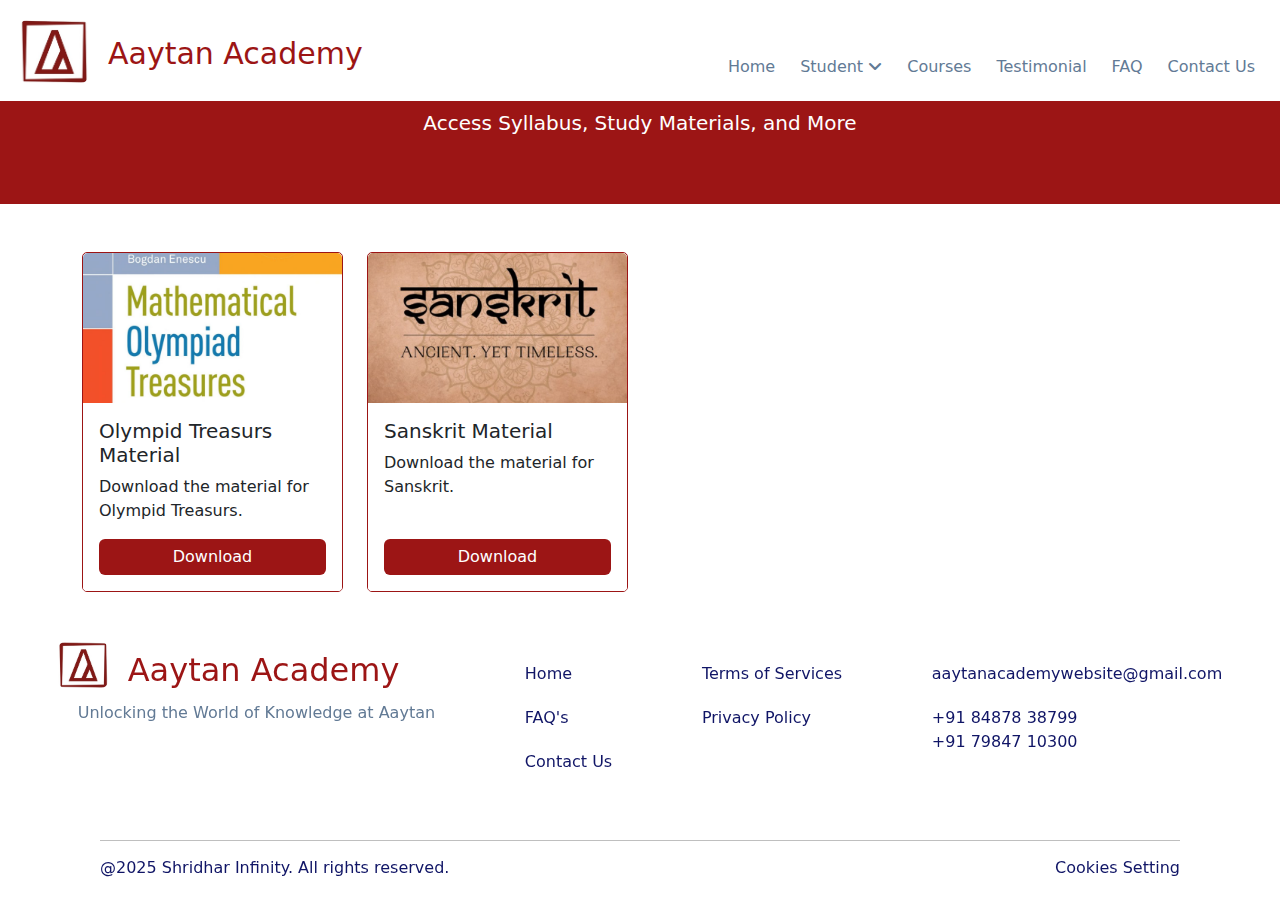
<file: DownloadMaterial.html>
<!DOCTYPE html>
<html lang="en">
<head>
   <!-- Bootstrap CSS -->
   <link href="https://cdn.jsdelivr.net/npm/bootstrap@5.3.0/dist/css/bootstrap.min.css" rel="stylesheet" />
   <!-- AOS (Animate On Scroll) CSS -->
   <link href="https://unpkg.com/aos@2.3.1/dist/aos.css" rel="stylesheet" />
    <meta charset="UTF-8" />
    <meta name="viewport" content="width=device-width, initial-scale=1.0" />
    <title>Aaytan Academy</title>

    <!-- AOS CSS Animation Link -->
    <link rel="stylesheet" href="https://unpkg.com/aos@next/dist/aos.css" />

     <!-- CSS File -->
     <link rel="stylesheet" href="style.css" />

     <!-- Responsive CSS File -->
     <link rel="stylesheet" href="media.css" />

    <!-- Fav Icon -->
    <link
      rel="shortcut icon"
      href="./Assets/Image/Only Logo.jpeg"
      type="image/x-icon"
    />

    <!-- jQuery CDN Link -->
    <script src="https://ajax.googleapis.com/ajax/libs/jquery/3.7.1/jquery.min.js"></script>

    <!-- Font Awesome CDN Link -->
    <link
      rel="stylesheet"
      href="https://cdnjs.cloudflare.com/ajax/libs/font-awesome/6.7.2/css/all.min.css"
      integrity="sha512-Evv84Mr4kqVGRNSgIGL/F/aIDqQb7xQ2vcrdIwxfjThSH8CSR7PBEakCr51Ck+w+/U6swU2Im1vVX0SVk9ABhg=="
      crossorigin="anonymous"
      referrerpolicy="no-referrer"
    />
  
  <style>
    body {
      background-color: #fff;
      color: #000;
    }

    /* Navbar Styling */
    /* .navbar {
      background-color: #c00;
      animation: fadeIn 1s ease-in-out;
    }

    .navbar-brand, .nav-link {
      color: #fff !important;
    } */

    /* Header Section */
    .download-header {
      background-color: #9c1515;
      color: #fff;
      padding: 50px 0;
      text-align: center;
      animation: fadeIn 1.5s ease-in-out;
    }

    .download-header h1 {
      font-size: 3rem;
      margin-bottom: 0;
    }

    .download-header p {
      font-size: 1.25rem;
    }

    /* Material Cards */
    .material-card {
      border: 1px solid #9c1515;
      border-radius: 5px;
      overflow: hidden;
      display: flex;
      flex-direction: column;
      height: 100%;
      transition: transform 0.3s ease-in-out, box-shadow 0.3s ease-in-out;
    }

    /* Zoom Effect on Hover */
    .material-card:hover {
      transform: scale(1.1); /* Increases size on hover */
      box-shadow: 0 15px 25px rgba(0, 0, 0, 0.3); /* Adds a shadow effect */
      cursor: pointer;
    }

    .material-card img {
      width: 100%;
      height: 150px;
      object-fit: cover;
    }

    .material-card .card-body {
      flex: 1;
      display: flex;
      flex-direction: column;
      background-color: #fff;
    }

    .material-card .card-body p {
      flex: 1;
    }

    .download-btn {
      background-color: #9c1515;
      color: #fff;
      border: none;
      transition: background-color 0.3s ease-in-out;
    }

    .download-btn:hover {
      background-color: #a00;
    }

    /* Footer */
    /* footer {
      background-color: #c00;
      color: #fff;
      padding: 20px 0;
      text-align: center;
      animation: fadeIn 1.5s ease-in-out;
    } */

    /* Animations */
    @keyframes fadeIn {
      from {
        opacity: 0;
      }
      to {
        opacity: 1;
      }
    }
  </style>
</head>
<body>
  <nav data-aos="fade-down">
    <!-- Navbar -->
    <div class="logoname">
      <!-- Logo -->
      <div class="logo">
        <img src="./Assets/Image/Only Logo.jpeg" width="100%" alt="logo" />
      </div>
      <h1>Aaytan Academy</h1>
    </div>
    <!-- Nav Items -->
    <div class="navitems">
      <ul type="none">
        <li><a href="index.html">Home</a></li>
        <li class="drop">
          <a href="#"
            >Student <i class="fa-solid fa-angle-down fa-bounce"></i
          ></a>
          <ul class="dropshow" type="none">
            
            <li><a href="result.html">Result</a></li>
            <li><a href="TestInfo.html">Test-info</a></li>
            <li><a href="Scolorship.html">Scolorship</a></li>
            <li><a href="DownloadMaterial.html">Download Materials</a></li>
          </ul>
        </li>
        <li><a href="course.html">Courses</a></li>
        <li><a href="Testimonialpage.html">Testimonial</a></li>
        <li><a href="FAQ Page.html">FAQ</a></li>
        <li><a href="contact_us.html">Contact Us</a></li>
        <li id="bars"><i class="fa-solid fa-bars-staggered"></i></li>
      </ul>
    </div>

    <!-- Responsive Navbar -->
    <div class="resnav">
      <ul type="none">
        <li><a href="index.html">Home</a></li>
        <li class="resdrop">
          <a href="#"
            >Student <i class="fa-solid fa-angle-down fa-bounce"></i
          ></a>
          <ul class="resdropshow" type="none">
            <li><a href="result.html">Result</a></li>
            <li><a href="TestInfo.html">Test-info</a></li>
            <li><a href="Scolorship.html">Scolorship</a></li>
            <li><a href="DownloadMaterial.html">Download Materials</a></li>
          </ul>
        </li>
        <li><a href="course.html">Courses</a></li>
        <li><a href="Testimonialpage.html">Testimonial</a></li>
        <li><a href="FAQ Page.html">FAQ</a></li>
        <li><a href="contact_us.html">Contact Us</a></li>
      </ul>
    </div>
  </nav>

  <!-- Header Section -->
  <header class="download-header">
    <div class="container">
      <h1>Download Materials</h1>
      <p>Access Syllabus, Study Materials, and More</p>
    </div>
  </header>

  <!-- Materials Section -->
  <section class="container my-5">
    <div class="row g-4">
      <!-- 12 Cards -->
      <script>
        const materials = [
          "Olympid Treasurs", "Sanskrit"
        ];
        materials.forEach((subject, index) => {
          document.write(`
            <div class="col-md-3">
              <div class="card material-card" data-aos="fade-up" data-aos-delay="${index * 100}">
                <img src="${subject}.png" class="card-img-top" alt="${subject}">
                <div class="card-body d-flex flex-column">
                  <h5 class="card-title">${subject} Material</h5>
                  <p class="card-text">Download the material for ${subject}.</p>
                  <a href="${subject.toLowerCase()}.pdf" download class="btn download-btn mt-auto">Download</a>
                </div>
              </div>
            </div>
          `);
        });
      </script>
    </div>
  </section>

  <!-- Footer -->
  <footer data-aos="zoom-in">
    <div class="foot">
      <div>
        <div style="display: flex">
          <div class="footlogo">
            <img src="./Assets/Image/Only Logo.jpeg" width="100%" alt="logo" />
          </div>
          <h2>Aaytan Academy</h2>
        </div>
        <p>Unlocking the World of Knowledge at Aaytan</p>
      </div>
      <ul>
        <li><a href="index.html">Home</a></li>
        <li><a href="FAQ Page.html">FAQ's</a></li>
        <li><a href="contact_us.html">Contact Us</a></li>
      </ul>
      <ul>
        <li><a href="#">Terms of Services</a></li>
        <li><a href="#">Privacy Policy</a></li>
      </ul>
      <ul>
        <li><a href="#">aaytanacademywebsite@gmail.com</a></li>
        <li><a href="#">+91 84878 38799 <br>+91 79847 10300</a></li>
      </ul>
    </div>
    <hr style="margin: 0 100px" />
    <div class="footline">
      <p><a href="#">@2025 Shridhar Infinity. All rights reserved.</a></p>
      <p><a href="#">Cookies Setting</a></p>
    </div>
  </footer>
  <script src="./Assets/JS/script.js"></script>

  <!-- AOS JS Animation Link -->
  <script src="https://unpkg.com/aos@next/dist/aos.js"></script>
  <script>
    AOS.init();
  </script>
  <!-- Bootstrap JS -->
  <script src="https://cdn.jsdelivr.net/npm/bootstrap@5.3.0/dist/js/bootstrap.bundle.min.js"></script>
  <!-- AOS (Animate On Scroll) JS -->
  <script src="https://unpkg.com/aos@2.3.1/dist/aos.js"></script>
  <script>
    AOS.init({
      duration: 1000, 
      once: true
    });
  </script>
</body>
</html>
</file>
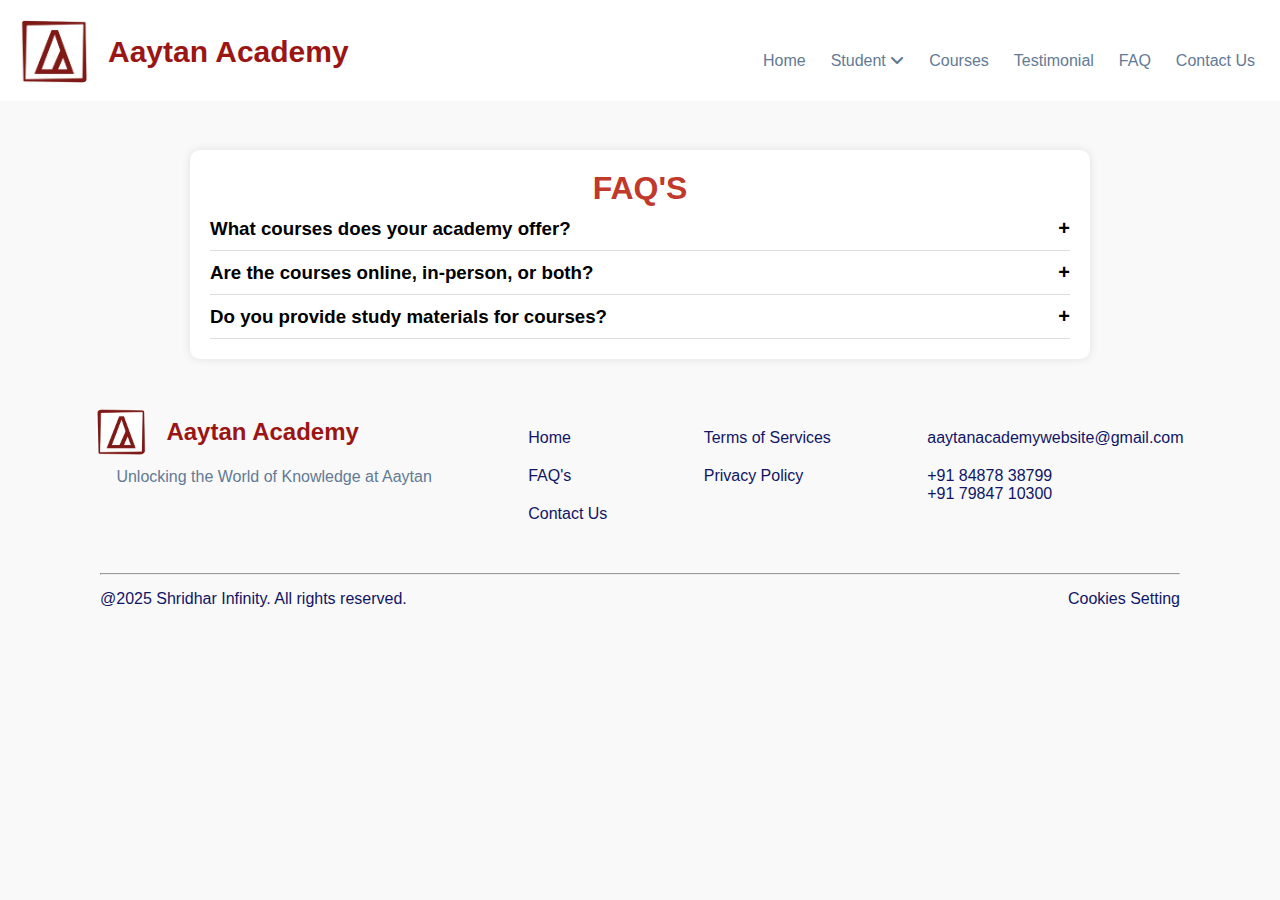
<file: FAQ Page.html>
<!DOCTYPE html>
<html lang="en">
<head>
    <meta charset="UTF-8">
    <meta name="viewport" content="width=device-width, initial-scale=1.0">
    <title>Aaytan Academy</title>

    <!-- CSS File -->
    <link rel="stylesheet" href="style.css" />

    <!-- Responsive CSS File -->
    <link rel="stylesheet" href="media.css" />

    <!-- Fav Icon -->
    <link
      rel="shortcut icon"
      href="./Assets/Image/Only Logo.jpeg"
      type="image/x-icon"
    />

    <!-- jQuery CDN Link -->
    <script src="https://ajax.googleapis.com/ajax/libs/jquery/3.7.1/jquery.min.js"></script>

    <!-- Font Awesome CDN Link -->
    <link
      rel="stylesheet"
      href="https://cdnjs.cloudflare.com/ajax/libs/font-awesome/6.7.2/css/all.min.css"
      integrity="sha512-Evv84Mr4kqVGRNSgIGL/F/aIDqQb7xQ2vcrdIwxfjThSH8CSR7PBEakCr51Ck+w+/U6swU2Im1vVX0SVk9ABhg=="
      crossorigin="anonymous"
      referrerpolicy="no-referrer"
    />
    <style>
         header {
    display: flex;
    justify-content: space-between;
    align-items: center;
    padding: 15px 50px;
    background: white;
    color: #a51c1c;
    flex-wrap: wrap;
}
        body {
            font-family: Arial, sans-serif;
            margin: 0;
            padding: 0;
            background-color: #f9f9f9;
        }
        .container {
            width: 80%;
            max-width: 900px;
            margin: 20px auto;
            background: #fff;
            padding: 20px;
            border-radius: 10px;
            box-shadow: 0 0 10px rgba(0, 0, 0, 0.1);
            margin-top: 150px;
        }
        h1 {
            text-align: center;
            color: #c0392b;
        }
        .faq {
            border-bottom: 1px solid #ddd;
            padding: 10px 0;
        }
        .faq h3 {
            cursor: pointer;
            margin: 0;
            display: flex;
            justify-content: space-between;
            align-items: center;
        }
        .faq p {
            display: none;
            margin-top: 5px;
            color: #555;
        }
        .toggle {
            font-size: 20px;
            font-weight: bold;
        }

/* .logo {
    display: flex;
    align-items: center;
}

.logo img {
    width: 40px;
    margin-right: 10px;
}

nav {
    display: flex;
    align-items: center;
}

nav ul {
    list-style: none;
    display: flex;
    gap: 20px;
    padding: 0;
    margin: 0;
}

nav a {
    color:#627A95;
    text-decoration: none;
} */
.contact-section {
    display: flex;
    justify-content: space-between;
    padding: 50px;
    background: white;
    flex-wrap: wrap;
}

.contact-form {
    width: 50%;
}

.contact-form h2 {
    color: #a51c1c;
}

.contact-form input,
.contact-form textarea {
    width: 100%;
    padding: 10px;
    margin: 10px 0;
    border: 1px solid #ccc;
    border-radius: 5px;
}

.inline-fields {
    display: flex;
    gap: 10px;
}

.inline-fields input {
    width: 48%;
}
    </style>
</head>
<body>
    <nav data-aos="fade-down">
        <!-- Navbar -->
        <div class="logoname">
          <!-- Logo -->
          <div class="logo">
            <img src="./Assets/Image/Only Logo.jpeg" width="100%" alt="logo" />
          </div>
          <h1>Aaytan Academy</h1>
        </div>
        <!-- Nav Items -->
        <div class="navitems">
          <ul type="none">
            <li><a href="index.html">Home</a></li>
            <li class="drop">
              <a href="#"
                >Student <i class="fa-solid fa-angle-down fa-bounce"></i
              ></a>
              <ul class="dropshow" type="none">
                
                <li><a href="result.html">Result</a></li>
                <li><a href="TestInfo.html">Test-info</a></li>
                <li><a href="Scolorship.html">Scolorship</a></li>
                <li><a href="DownloadMaterial.html">Download Materials</a></li>
              </ul>
            </li>
            <li><a href="course.html">Courses</a></li>
            <li><a href="Testimonialpage.html">Testimonial</a></li>
            <li><a href="FAQ Page.html">FAQ</a></li>
            <li><a href="contact_us.html">Contact Us</a></li>
            <li id="bars"><i class="fa-solid fa-bars-staggered"></i></li>
          </ul>
        </div>
  
        <!-- Responsive Navbar -->
        <div class="resnav">
          <ul type="none">
            <li><a href="index.html">Home</a></li>
            <li class="resdrop">
              <a href="#"
                >Student <i class="fa-solid fa-angle-down fa-bounce"></i
              ></a>
              <ul class="resdropshow" type="none">
                <li><a href="result.html">Result</a></li>
                <li><a href="TestInfo.html">Test-info</a></li>
                <li><a href="Scolorship.html">Scolorship</a></li>
                <li><a href="DownloadMaterial.html">Download Materials</a></li>
              </ul>
            </li>
            <li><a href="course.html">Courses</a></li>
            <li><a href="Testimonialpage.html">Testimonial</a></li>
            <li><a href="FAQ Page.html">FAQ</a></li>
            <li><a href="contact_us.html">Contact Us</a></li>
          </ul>
        </div>
      </nav>
  
    <div class="container">
        <h1>FAQ'S</h1>
        
        <div class="faq">
            <h3>What courses does your academy offer? <span class="toggle">+</span></h3>
            <p>We offer a wide range of courses, including academic subjects, professional development programs, certification training, and skill-based workshops.</p>
        </div>
        
        <div class="faq">
            <h3>Are the courses online, in-person, or both? <span class="toggle">+</span></h3>
            <p>Our courses are available in online, in-person, and hybrid formats to suit different learning preferences.</p>
        </div>
        
        <div class="faq">
            <h3>Do you provide study materials for courses? <span class="toggle">+</span></h3>
            <p>Yes, we provide study materials, including lecture notes, reference guides, and access to online resources for most courses.</p>
        </div>
    </div>
    <footer data-aos="zoom-in">
        <div class="foot">
          <div>
            <div style="display: flex">
              <div class="footlogo">
                <img src="./Assets/Image/Only Logo.jpeg" width="100%" alt="logo" />
              </div>
              <h2>Aaytan Academy</h2>
            </div>
            <p>Unlocking the World of Knowledge at Aaytan</p>
          </div>
          <ul>
            <li><a href="index.html">Home</a></li>
            <li><a href="FAQ Page.html">FAQ's</a></li>
            <li><a href="contact_us.html">Contact Us</a></li>
          </ul>
          <ul>
            <li><a href="#">Terms of Services</a></li>
            <li><a href="#">Privacy Policy</a></li>
          </ul>
          <ul>
            <li><a href="#">aaytanacademywebsite@gmail.com</a></li>
            <li><a href="#">+91 84878 38799 <br>+91 79847 10300</a></li>
          </ul>
        </div>
        <hr style="margin: 0 100px" />
        <div class="footline">
          <p><a href="#">@2025 Shridhar Infinity. All rights reserved.</a></p>
          <p><a href="#">Cookies Setting</a></p>
        </div>
      </footer>
    <script>
        document.querySelectorAll('.faq h3').forEach(item => {
            item.addEventListener('click', () => {
                let content = item.nextElementSibling;
                let toggleSign = item.querySelector('.toggle');
                
                if (content.style.display === "block") {
                    content.style.display = "none";
                    toggleSign.textContent = "+";
                } else {
                    content.style.display = "block";
                    toggleSign.textContent = "-";
                }
            });
        });
    </script>
    <!-- JS File -->
    <script src="./Assets/JS/script.js"></script>

    <!-- AOS JS Animation Link -->
    <script src="https://unpkg.com/aos@next/dist/aos.js"></script>
    <script>
      AOS.init();
    </script>
</body>
</html>
</file>
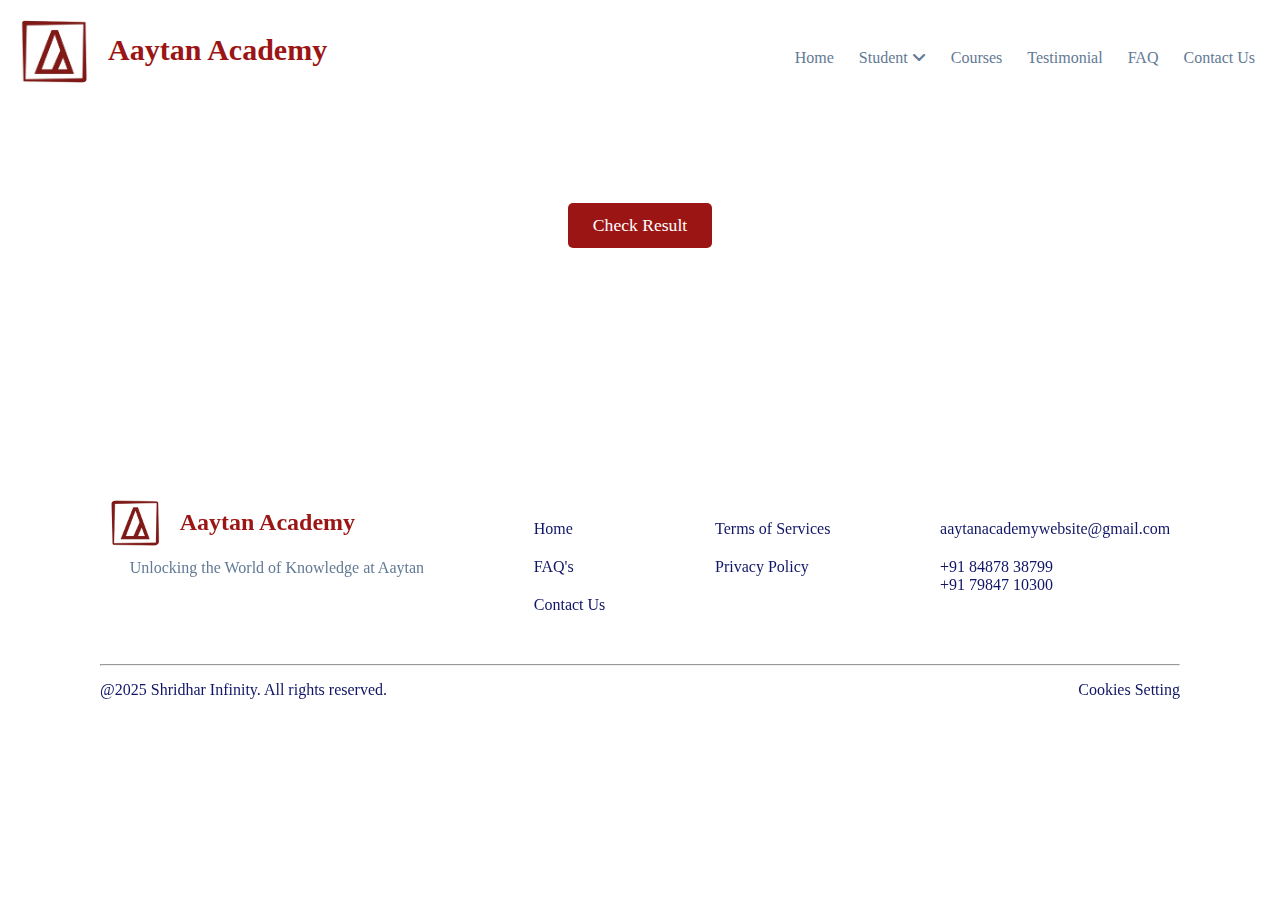
<file: result.html>
<!DOCTYPE html>
<html lang="en">
<head>

    <meta charset="UTF-8" />
    <meta name="viewport" content="width=device-width, initial-scale=1.0" />
    <title>Aaytan Academy</title>

    <!-- AOS CSS Animation Link -->
    <link rel="stylesheet" href="https://unpkg.com/aos@next/dist/aos.css" />

       <!-- CSS File -->
       <link rel="stylesheet" href="style.css" />

       <!-- Responsive CSS File -->
       <link rel="stylesheet" href="media.css" />

    <!-- Fav Icon -->
    <link
      rel="shortcut icon"
      href="./Assets/Image/Only Logo.jpeg"
      type="image/x-icon"
    />

    <!-- jQuery CDN Link -->
    <script src="https://ajax.googleapis.com/ajax/libs/jquery/3.7.1/jquery.min.js"></script>

    <!-- Font Awesome CDN Link -->
    <link
      rel="stylesheet"
      href="https://cdnjs.cloudflare.com/ajax/libs/font-awesome/6.7.2/css/all.min.css"
      integrity="sha512-Evv84Mr4kqVGRNSgIGL/F/aIDqQb7xQ2vcrdIwxfjThSH8CSR7PBEakCr51Ck+w+/U6swU2Im1vVX0SVk9ABhg=="
      crossorigin="anonymous"
      referrerpolicy="no-referrer"
    />
    <style>
 .try-now {
    background-color: #9c1515;
    color: white;
    padding: 12px 25px;
    text-decoration: none; /* Removes underline from link */
    display: inline-block;
    border: none;
    font-size: 1.1em;
    border-radius: 5px;
    transition: transform 0.2s, background-color 0.3s;
    text-align: center;
}

.try-now:hover {
    transform: scale(1.1);
    background-color: darkred;
}


    </style>
</head>
<body>
  <nav data-aos="fade-down">
    <!-- Navbar -->
    <div class="logoname">
      <!-- Logo -->
      <div class="logo">
        <img src="./Assets/Image/Only Logo.jpeg" width="100%" alt="logo" />
      </div>
      <h1>Aaytan Academy</h1>
    </div>
    <!-- Nav Items -->
    <div class="navitems">
      <ul type="none">
        <li><a href="index.html">Home</a></li>
        <li class="drop">
          <a href="#"
            >Student <i class="fa-solid fa-angle-down fa-bounce"></i
          ></a>
          <ul class="dropshow" type="none">
            
            <li><a href="result.html">Result</a></li>
            <li><a href="TestInfo.html">Test-info</a></li>
            <li><a href="Scolorship.html">Scolorship</a></li>
            <li><a href="DownloadMaterial.html">Download Materials</a></li>
          </ul>
        </li>
        <li><a href="course.html">Courses</a></li>
        <li><a href="Testimonialpage.html">Testimonial</a></li>
        <li><a href="FAQ Page.html">FAQ</a></li>
        <li><a href="contact_us.html">Contact Us</a></li>
        <li id="bars"><i class="fa-solid fa-bars-staggered"></i></li>
      </ul>
    </div>

    <!-- Responsive Navbar -->
    <div class="resnav">
      <ul type="none">
        <li><a href="#">Home</a></li>
        <li class="resdrop">
          <a href="#"
            >Student <i class="fa-solid fa-angle-down fa-bounce"></i
          ></a>
          <ul class="resdropshow" type="none">
            <li><a href="result.html">Result</a></li>
            <li><a href="TestInfo.html">Test-info</a></li>
            <li><a href="Scolorship.html">Scolorship</a></li>
            <li><a href="DownloadMaterial.html">Download Materials</a></li>
          </ul>
        </li>
        <li><a href="course.html">Courses</a></li>
        <li><a href="Testimonialpage.html">Testimonial</a></li>
        <li><a href="FAQ Page.html">FAQ</a></li>
        <li><a href="contact_us.html">Contact Us</a></li>
      </ul>
    </div>
  </nav>
    <!-- <iframe src="https://script.google.com/macros/s/AKfycbyBScKG_Y8L9nGDOnDiqq-dhz7qxO6NNkn5eopxzpa59G162i3yW5-wyAxo_i2ZENsbVQ/exec" frameborder="0" style="margin-top: 150px;"></iframe> -->
    <div style="display: flex; justify-content: center; align-items: center; height: 50vh;">
      <a href="https://script.google.com/macros/s/AKfycbznRyhFqqmm61qYX5sQIJrnsq_4iL84T3Txew-dHhbycvrwxfV1D0_61ZAU3rolEYelTg/exec" 
         class="try-now">Check Result</a>
    </div>
    
    
    <footer data-aos="zoom-in">
      <div class="foot">
        <div>
          <div style="display: flex">
            <div class="footlogo">
              <img src="./Assets/Image/Only Logo.jpeg" width="100%" alt="logo" />
            </div>
            <h2>Aaytan Academy</h2>
          </div>
          <p>Unlocking the World of Knowledge at Aaytan</p>
        </div>
        <ul>
          <li><a href="index.html">Home</a></li>
          <li><a href="FAQ Page.html">FAQ's</a></li>
          <li><a href="contact_us.html">Contact Us</a></li>
        </ul>
        <ul>
          <li><a href="#">Terms of Services</a></li>
          <li><a href="#">Privacy Policy</a></li>
        </ul>
        <ul>
          <li><a href="#">aaytanacademywebsite@gmail.com</a></li>
          <li><a href="#">+91 84878 38799 <br>+91 79847 10300</a></li>
        </ul>
      </div>
      <hr style="margin: 0 100px" />
      <div class="footline">
        <p><a href="#">@2025 Shridhar Infinity. All rights reserved.</a></p>
        <p><a href="#">Cookies Setting</a></p>
      </div>
    </footer>
    <script src="./Assets/JS/script.js"></script>
    <script src="https://unpkg.com/aos@next/dist/aos.js"></script>
    <script>
      AOS.init();
    </script>
  </body>
</html>
</file>
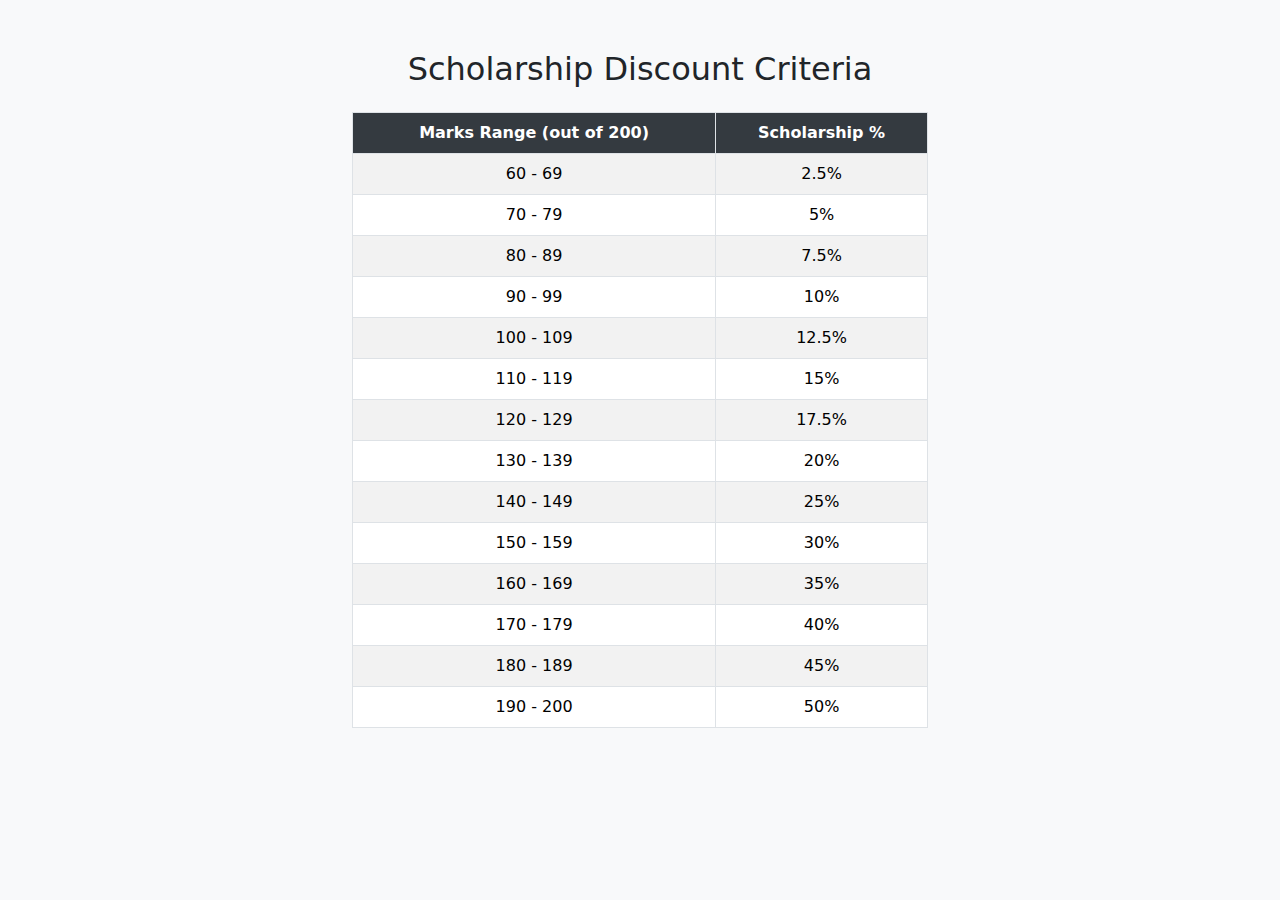
<file: ScholarShipCriteria.html>
<!DOCTYPE html>
<html lang="en">
<head>
    <meta charset="UTF-8">
    <meta name="viewport" content="width=device-width, initial-scale=1.0">
    <title>Scholarship Discount Table</title>
    <link href="https://cdn.jsdelivr.net/npm/bootstrap@5.3.0/dist/css/bootstrap.min.css" rel="stylesheet">
    <style>
        body {
            background-color: #f8f9fa;
        }
        .container {
            max-width: 600px;
            margin-top: 50px;
        }
        .table th {
            background-color: #343a40;
            color: white;
        }
    </style>
</head>
<body>
    <div class="container">
        <h2 class="text-center mb-4">Scholarship Discount Criteria</h2>
        <table class="table table-bordered table-striped text-center">
            <thead>
                <tr>
                    <th>Marks Range (out of 200)</th>
                    <th>Scholarship %</th>
                </tr>
            </thead>
            <tbody>
                <tr><td>60 - 69</td><td>2.5%</td></tr>
                <tr><td>70 - 79</td><td>5%</td></tr>
                <tr><td>80 - 89</td><td>7.5%</td></tr>
                <tr><td>90 - 99</td><td>10%</td></tr>
                <tr><td>100 - 109</td><td>12.5%</td></tr>
                <tr><td>110 - 119</td><td>15%</td></tr>
                <tr><td>120 - 129</td><td>17.5%</td></tr>
                <tr><td>130 - 139</td><td>20%</td></tr>
                <tr><td>140 - 149</td><td>25%</td></tr>
                <tr><td>150 - 159</td><td>30%</td></tr>
                <tr><td>160 - 169</td><td>35%</td></tr>
                <tr><td>170 - 179</td><td>40%</td></tr>
                <tr><td>180 - 189</td><td>45%</td></tr>
                <tr><td>190 - 200</td><td>50%</td></tr>
            </tbody>
        </table>
    </div>
    <script src="https://cdn.jsdelivr.net/npm/bootstrap@5.3.0/dist/js/bootstrap.bundle.min.js"></script>
    <!-- JS File -->
    <script src="./Assets/JS/script.js"></script>

    <!-- AOS JS Animation Link -->
    <script src="https://unpkg.com/aos@next/dist/aos.js"></script>
    <script>
      AOS.init();
    </script>
</body>
</html>
</file>
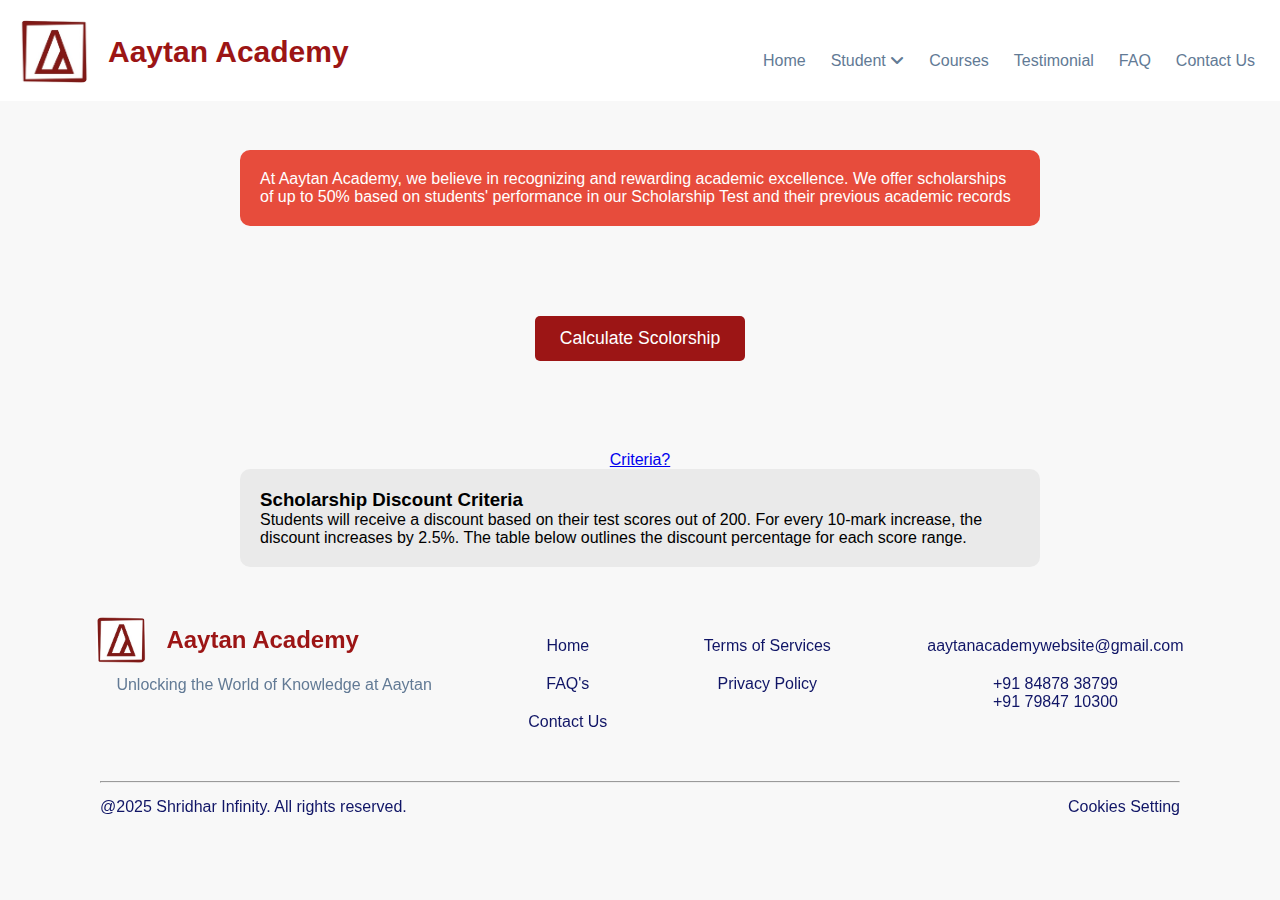
<file: Scolorship.html>
<!DOCTYPE html>
<html lang="en">
<head>
    <meta charset="UTF-8">
    <meta name="viewport" content="width=device-width, initial-scale=1.0">
    <title>Scholarship Calculation</title><!-- AOS CSS Animation Link -->
    <link rel="stylesheet" href="https://unpkg.com/aos@next/dist/aos.css" />

       <!-- CSS File -->
       <link rel="stylesheet" href="style.css" />

       <!-- Responsive CSS File -->
       <link rel="stylesheet" href="media.css" />

    <!-- Fav Icon -->
    <link
      rel="shortcut icon"
      href="./Assets/Image/Only Logo.jpeg"
      type="image/x-icon"
    />

    <!-- jQuery CDN Link -->
    <script src="https://ajax.googleapis.com/ajax/libs/jquery/3.7.1/jquery.min.js"></script>

    <!-- Font Awesome CDN Link -->
    <link
      rel="stylesheet"
      href="https://cdnjs.cloudflare.com/ajax/libs/font-awesome/6.7.2/css/all.min.css"
      integrity="sha512-Evv84Mr4kqVGRNSgIGL/F/aIDqQb7xQ2vcrdIwxfjThSH8CSR7PBEakCr51Ck+w+/U6swU2Im1vVX0SVk9ABhg=="
      crossorigin="anonymous"
      referrerpolicy="no-referrer"
    />
    <style>
        body {
            font-family: Arial, sans-serif;
            margin: 0;
            padding: 0;
            box-sizing: border-box;
            background-color: #f8f8f8;
            text-align: center;
        }
        .container {
            max-width: 800px;
            margin: 20px auto;
            margin-top: 150px;
        }
        .scholarship-info {
            background: #e74c3c;
            padding: 20px;
            border-radius: 10px;
            color: white;
            text-align: left;
        }
        .calculate-section {
            margin: 20px 0;
        }
        form {
            display: flex;
            justify-content: center;
            gap: 10px;
            flex-wrap: wrap;
        }
        input {
            padding: 10px;
            border: 1px solid #ccc;
            border-radius: 5px;
            width: 20%;
            min-width: 120px;
        }
        button {
            padding: 10px 15px;
            border: none;
            border-radius: 5px;
            background: #a00;
            color: white;
            cursor: pointer;
        }
        .discount-criteria {
            background: #eaeaea;
            padding: 20px;
            border-radius: 10px;
            text-align: left;
        }
        @media (max-width: 600px) {
            form {
                flex-direction: column;
                align-items: center;
            }
            input {
                width: 80%;
            }
        }
        .try-now {
    background-color: #9c1515;
    color: white;
    padding: 12px 25px;
    text-decoration: none; /* Removes underline from link */
    display: inline-block;
    border: none;
    font-size: 1.1em;
    border-radius: 5px;
    transition: transform 0.2s, background-color 0.3s;
    text-align: center;
}

.try-now:hover {
    transform: scale(1.1);
    background-color: darkred;
}

    </style>
</head>
<body>
    <nav data-aos="fade-down">
        <!-- Navbar -->
        <div class="logoname">
          <!-- Logo -->
          <div class="logo">
            <img src="./Assets/Image/Only Logo.jpeg" width="100%" alt="logo" />
          </div>
          <h1>Aaytan Academy</h1>
        </div>
        <!-- Nav Items -->
        <div class="navitems">
          <ul type="none">
            <li><a href="index.html">Home</a></li>
            <li class="drop">
              <a href="#"
                >Student <i class="fa-solid fa-angle-down fa-bounce"></i
              ></a>
              <ul class="dropshow" type="none">
                
                <li><a href="result.html">Result</a></li>
                <li><a href="TestInfo.html">Test-info</a></li>
                <li><a href="Scolorship.html">Scolorship</a></li>
                <li><a href="DownloadMaterial.html">Download Materials</a></li>
              </ul>
            </li>
            <li><a href="course.html">Courses</a></li>
            <li><a href="Testimonialpage.html">Testimonial</a></li>
            <li><a href="FAQ Page.html">FAQ</a></li>
            <li><a href="contact_us.html">Contact Us</a></li>
            <li id="bars"><i class="fa-solid fa-bars-staggered"></i></li>
          </ul>
        </div>
  
        <!-- Responsive Navbar -->
        <div class="resnav">
          <ul type="none">
            <li><a href="index.html">Home</a></li>
            <li class="resdrop">
              <a href="#"
                >Student <i class="fa-solid fa-angle-down fa-bounce"></i
              ></a>
              <ul class="resdropshow" type="none">
                <li><a href="result.html">Result</a></li>
                <li><a href="TestInfo.html">Test-info</a></li>
                <li><a href="Scolorship.html">Scolorship</a></li>
                <li><a href="DownloadMaterial.html">Download Materials</a></li>
              </ul>
            </li>
            <li><a href="course.html">Courses</a></li>
            <li><a href="Testimonialpage.html">Testimonial</a></li>
            <li><a href="FAQ Page.html">FAQ</a></li>
            <li><a href="contact_us.html">Contact Us</a></li>
          </ul>
        </div>
      </nav>
    <div class="container">
        <section class="scholarship-info">
            <p>At Aaytan Academy, we believe in recognizing and rewarding academic excellence. We offer scholarships of up to 50% based on students' performance in our Scholarship Test and their previous academic records</p>
        </section>
        
        <!-- <section class="calculate-section">
            <h2>Calculate Scholarship</h2>
            <form>
                <input type="text" placeholder="Name" required>
                <input type="number" placeholder="Marks" required>
                <input type="text" placeholder="Standard" required>
                <button type="submit">Search</button>
            </form>
        </section> -->
        <!-- <iframe src="https://script.google.com/macros/s/AKfycbwo7ElWNJWEm5ykKu8vXuQ_cwh9B6_cYCB_NUYlvkv8hqgJqtuEEtk3M7IVVQ4i1tVH/exec" frameborder="0"></iframe><br> -->
        <div style="display: flex; justify-content: center; align-items: center; height: 25vh;">
          <a href="https://script.google.com/macros/s/AKfycbxdGYhpZpUn6FAesJ5weIP5swrtOECIX-DesSliOKz5d82BLlTU_xRHMTHSXshWweItug/exec" 
             class="try-now">Calculate Scolorship</a>
        </div>
        <a href="ScholarShipCriteria.html">Criteria?</a>
        <section class="discount-criteria">
            <h3>Scholarship Discount Criteria</h3>
            <p>Students will receive a discount based on their test scores out of 200. For every 10-mark increase, the discount increases by 2.5%. The table below outlines the discount percentage for each score range.</p>
        </section>
    </div>
    <footer data-aos="zoom-in">
        <div class="foot">
          <div>
            <div style="display: flex">
              <div class="footlogo">
                <img src="./Assets/Image/Only Logo.jpeg" width="100%" alt="logo" />
              </div>
              <h2>Aaytan Academy</h2>
            </div>
            <p>Unlocking the World of Knowledge at Aaytan</p>
          </div>
          <ul>
            <li><a href="index.html">Home</a></li>
            <li><a href="FAQ Page.html">FAQ's</a></li>
            <li><a href="contact_us.html">Contact Us</a></li>
          </ul>
          <ul>
            <li><a href="#">Terms of Services</a></li>
            <li><a href="#">Privacy Policy</a></li>
          </ul>
          <ul>
            <li><a href="#">aaytanacademywebsite@gmail.com</a></li>
            <li><a href="#">+91 84878 38799 <br>+91 79847 10300</a></li>
          </ul>
        </div>
        <hr style="margin: 0 100px" />
        <div class="footline">
          <p><a href="#">@2025 Shridhar Infinity. All rights reserved.</a></p>
          <p><a href="#">Cookies Setting</a></p>
        </div>
      </footer>
  
      <!-- JS File -->
      <script src="./Assets/JS/script.js"></script>
  
      <!-- AOS JS Animation Link -->
      <script src="https://unpkg.com/aos@next/dist/aos.js"></script>
      <script>
        AOS.init();
      </script>
</body>
</html>
</file>
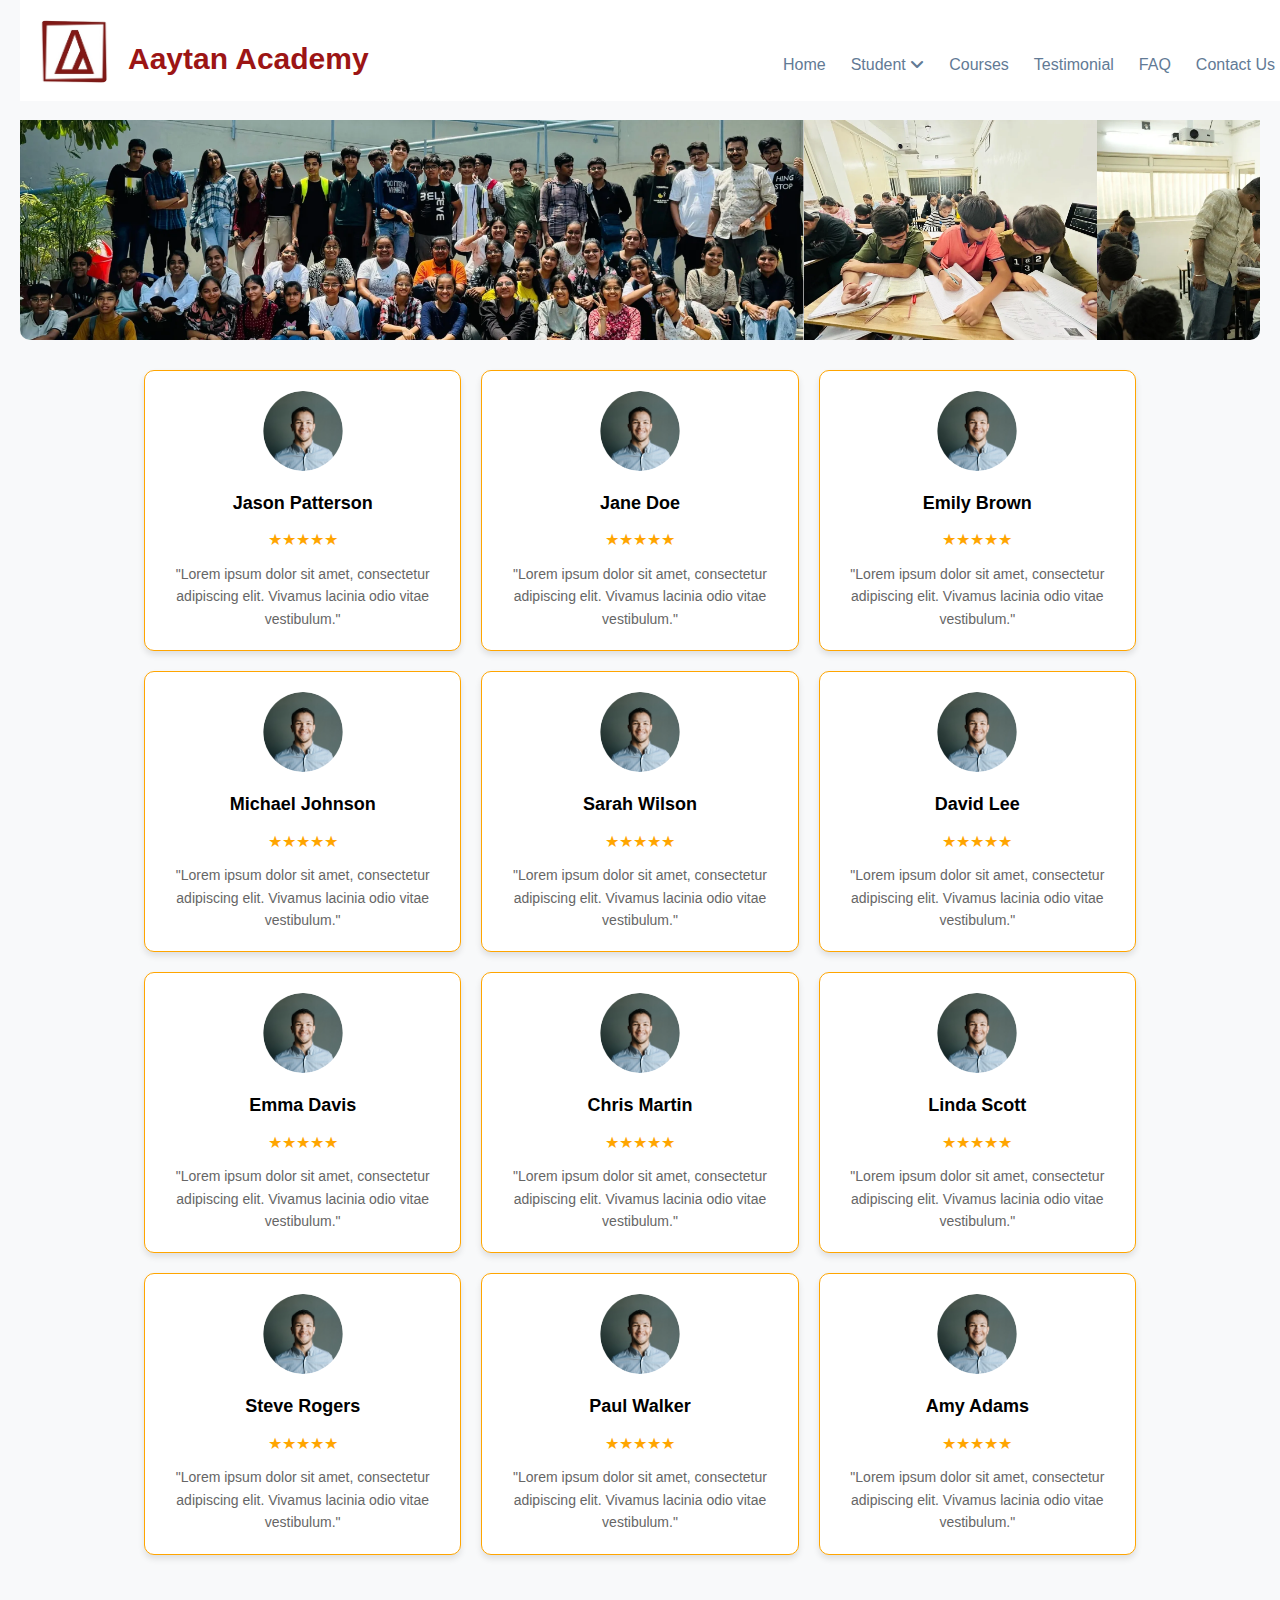
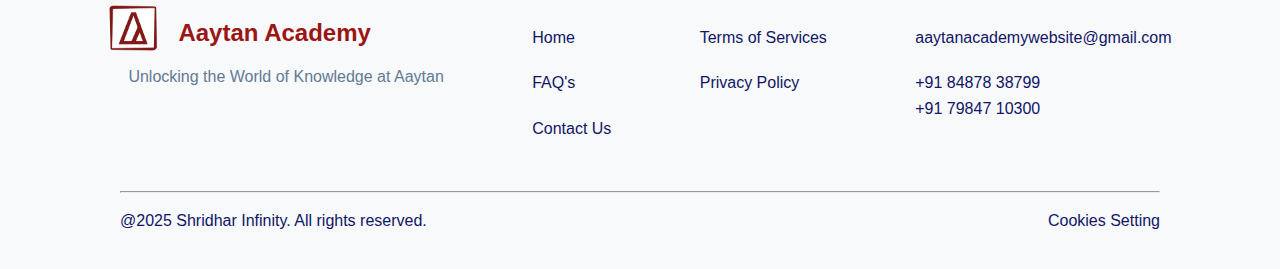
<file: Testimonialpage.html>
<!DOCTYPE html>
<html lang="en">
<head>
    <meta charset="UTF-8">
    <meta name="viewport" content="width=device-width, initial-scale=1.0">
    <title>Aaytan Academy</title>

       <!-- CSS File -->
       <link rel="stylesheet" href="style.css" />

       <!-- Responsive CSS File -->
       <link rel="stylesheet" href="media.css" />

    <!-- Fav Icon -->
    <link
      rel="shortcut icon"
      href="./Assets/Image/Only Logo.jpeg"
      type="image/x-icon"
    />

    <!-- jQuery CDN Link -->
    <script src="https://ajax.googleapis.com/ajax/libs/jquery/3.7.1/jquery.min.js"></script>

    <!-- Font Awesome CDN Link -->
    <link
      rel="stylesheet"
      href="https://cdnjs.cloudflare.com/ajax/libs/font-awesome/6.7.2/css/all.min.css"
      integrity="sha512-Evv84Mr4kqVGRNSgIGL/F/aIDqQb7xQ2vcrdIwxfjThSH8CSR7PBEakCr51Ck+w+/U6swU2Im1vVX0SVk9ABhg=="
      crossorigin="anonymous"
      referrerpolicy="no-referrer"
    />
    <link rel="stylesheet" href="https://cdnjs.cloudflare.com/ajax/libs/font-awesome/5.15.4/css/all.min.css">
    <link rel="stylesheet" href="https://cdnjs.cloudflare.com/ajax/libs/animate.css/4.1.1/animate.min.css">
    <style>
        * {
            margin: 0;
            padding: 0;
            box-sizing: border-box;
        }

        body {
            font-family: Arial, sans-serif;
            line-height: 1.6;
            background-color: #f8f9fa;
            padding: 20px;
        }

        /* .navbar {
            background-color: #fff;
            display: flex;
            justify-content: space-between;
            align-items: center;
            padding: 10px 20px;
            border-bottom: 2px solid #e0e0e0;
        }

        .navbar .logo {
            display: flex;
            align-items: center;
        }

        .navbar .logo img {
            height: 40px;
            margin-right: 10px;
        }

        .navbar .logo span {
            font-size: 20px;
            font-weight: bold;
            color: #d9534f;
        }

        .navbar .links {
            display: flex;
            gap: 20px;
        }

        .navbar .links a {
            text-decoration: none;
            color: #555;
            font-weight: bold;
        }

        .navbar .links a:hover {
            color: #d9534f;
        }

        .navbar .btn {
            background-color: #d9534f;
            color: #fff;
            border: none;
            padding: 8px 16px;
            border-radius: 5px;
            cursor: pointer;
        }

        .navbar .btn:hover {
            background-color: #c9302c;
        } */

        .slider {
            display: flex;
            overflow: hidden;
            position: relative;
            height: 300px;
            margin: 20px 0;
            border-radius: 10px;
        }

        .slider img {
            width: 100%;
            height: auto;
            animation: sliderAnimation 15s infinite;
            margin-top: 80px;
        }

        @keyframes sliderAnimation {
            0%, 20% { transform: translateX(0); }
            25%, 45% { transform: translateX(-100%); }
            50%, 70% { transform: translateX(-200%); }
            75%, 100% { transform: translateX(-300%); }
        }

        .testimonials {
            display: grid;
            grid-template-columns: repeat(auto-fit, minmax(150px, 1fr));
            gap: 20px;
            margin-top: 30px;
            padding: 0 10%;
           
        }

        @media (min-width: 768px) {
            .testimonials {
                grid-template-columns: repeat(3, 1fr);
            }
        }

        @media (max-width: 767px) {
            .testimonials {
                grid-template-columns: repeat(2, 1fr);
            }
        }

        .card {
            background-color: #fff;
            border: 1px solid #ffa500;
            border-radius: 10px;
            padding: 20px;
            box-shadow: 0 4px 6px rgba(0, 0, 0, 0.1);
            text-align: center;
            transition: transform 0.3s, box-shadow 0.3s;
            animation: fadeIn 1.5s;
        }

        .card:hover {
            transform: scale(1.05);
            box-shadow: 0 8px 12px rgba(0, 0, 0, 0.2);
        }

        .card img {
            width: 80px;
            height: 80px;
            border-radius: 50%;
            margin-bottom: 10px;
        }

        .card h3 {
            margin-bottom: 10px;
            font-size: 18px;
        }

        .card .stars {
            color: #ffa500;
            margin-bottom: 10px;
        }

        .card p {
            font-size: 14px;
            color: #666;
        }
    </style>
</head>
<body>
    <nav data-aos="fade-down">
        <!-- Navbar -->
        <div class="logoname">
          <!-- Logo -->
          <div class="logo">
            <img src="./Assets/Image/Only Logo.jpeg" width="100%" alt="logo" />
          </div>
          <h1>Aaytan Academy</h1>
        </div>
        <!-- Nav Items -->
        <div class="navitems">
          <ul type="none">
            <li><a href="index.html">Home</a></li>
            <li class="drop">
              <a href="#"
                >Student <i class="fa-solid fa-angle-down fa-bounce"></i
              ></a>
              <ul class="dropshow" type="none">
                
                <li><a href="result.html">Result</a></li>
                <li><a href="TestInfo.html">Test-info</a></li>
                <li><a href="Scolorship.html">Scolorship</a></li>
                <li><a href="DownloadMaterial.html">Download Materials</a></li>
              </ul>
            </li>
            <li><a href="course.html">Courses</a></li>
            <li><a href="Testimonialpage.html">Testimonial</a></li>
            <li><a href="FAQ Page.html">FAQ</a></li>
            <li><a href="contact_us.html">Contact Us</a></li>
            <li id="bars"><i class="fa-solid fa-bars-staggered"></i></li>
          </ul>
        </div>
  
        <!-- Responsive Navbar -->
        <div class="resnav">
          <ul type="none">
            <li><a href="index.html">Home</a></li>
            <li class="resdrop">
              <a href="#"
                >Student <i class="fa-solid fa-angle-down fa-bounce"></i
              ></a>
              <ul class="resdropshow" type="none">
                <li><a href="result.html">Result</a></li>
                <li><a href="TestInfo.html">Test-info</a></li>
                <li><a href="Scolorship.html">Scolorship</a></li>
                <li><a href="DownloadMaterial.html">Download Materials</a></li>
              </ul>
            </li>
            <li><a href="course.html">Courses</a></li>
            <li><a href="Testimonialpage.html">Testimonial</a></li>
            <li><a href="FAQ Page.html">FAQ</a></li>
            <li><a href="contact_us.html">Contact Us</a></li>
          </ul>
        </div>
      </nav>
    <section class="slider">
        <img src="Assets/Image/slider 1.png" alt="Slide 1">
        <img src="Assets/Image/slider 2.webp" alt="Slide 2">
        <img src="Assets/Image/slider 3.webp" alt="Slide 3">
        <img src="Assets/Image/slider 4.webp" alt="Slide 4">
    </section>

    <section class="testimonials">
        <div class="card animate_animated animate_fadeInUp">
            <img src="Assets/Image/testimonial dummy.png" alt="User 1">
            <h3>Jason Patterson</h3>
            <div class="stars">★★★★★</div>
            <p>"Lorem ipsum dolor sit amet, consectetur adipiscing elit. Vivamus lacinia odio vitae vestibulum."</p>
        </div>
        <div class="card animate_animated animate_fadeInUp">
            <img src="Assets/Image/testimonial dummy.png" alt="User 2">
            <h3>Jane Doe</h3>
            <div class="stars">★★★★★</div>
            <p>"Lorem ipsum dolor sit amet, consectetur adipiscing elit. Vivamus lacinia odio vitae vestibulum."</p>
        </div>
        <div class="card animate_animated animate_fadeInUp">
            <img src="Assets/Image/testimonial dummy.png" alt="User 3">
            <h3>Emily Brown</h3>
            <div class="stars">★★★★★</div>
            <p>"Lorem ipsum dolor sit amet, consectetur adipiscing elit. Vivamus lacinia odio vitae vestibulum."</p>
        </div>
        <div class="card animate_animated animate_fadeInUp">
            <img src="Assets/Image/testimonial dummy.png" alt="User 4">
            <h3>Michael Johnson</h3>
            <div class="stars">★★★★★</div>
            <p>"Lorem ipsum dolor sit amet, consectetur adipiscing elit. Vivamus lacinia odio vitae vestibulum."</p>
        </div>
        <div class="card animate_animated animate_fadeInUp">
            <img src="Assets/Image/testimonial dummy.png" alt="User 5">
            <h3>Sarah Wilson</h3>
            <div class="stars">★★★★★</div>
            <p>"Lorem ipsum dolor sit amet, consectetur adipiscing elit. Vivamus lacinia odio vitae vestibulum."</p>
        </div>
        <div class="card animate_animated animate_fadeInUp">
            <img src="Assets/Image/testimonial dummy.png" alt="User 6">
            <h3>David Lee</h3>
            <div class="stars">★★★★★</div>
            <p>"Lorem ipsum dolor sit amet, consectetur adipiscing elit. Vivamus lacinia odio vitae vestibulum."</p>
        </div>
        <div class="card animate_animated animate_fadeInUp">
            <img src="Assets/Image/testimonial dummy.png" alt="User 7">
            <h3>Emma Davis</h3>
            <div class="stars">★★★★★</div>
            <p>"Lorem ipsum dolor sit amet, consectetur adipiscing elit. Vivamus lacinia odio vitae vestibulum."</p>
        </div>
        <div class="card animate_animated animate_fadeInUp">
            <img src="Assets/Image/testimonial dummy.png" alt="User 8">
            <h3>Chris Martin</h3>
            <div class="stars">★★★★★</div>
            <p>"Lorem ipsum dolor sit amet, consectetur adipiscing elit. Vivamus lacinia odio vitae vestibulum."</p>
        </div>
        <div class="card animate_animated animate_fadeInUp">
            <img src="Assets/Image/testimonial dummy.png" alt="User 9">
            <h3>Linda Scott</h3>
            <div class="stars">★★★★★</div>
            <p>"Lorem ipsum dolor sit amet, consectetur adipiscing elit. Vivamus lacinia odio vitae vestibulum."</p>
        </div>
        <div class="card animate_animated animate_fadeInUp">
            <img src="Assets/Image/testimonial dummy.png" alt="User 10">
            <h3>Steve Rogers</h3>
            <div class="stars">★★★★★</div>
            <p>"Lorem ipsum dolor sit amet, consectetur adipiscing elit. Vivamus lacinia odio vitae vestibulum."</p>
        </div>
        <div class="card animate_animated animate_fadeInUp">
            <img src="Assets/Image/testimonial dummy.png" alt="User 11">
            <h3>Paul Walker</h3>
            <div class="stars">★★★★★</div>
            <p>"Lorem ipsum dolor sit amet, consectetur adipiscing elit. Vivamus lacinia odio vitae vestibulum."</p>
        </div>
        <div class="card animate_animated animate_fadeInUp">
            <img src="Assets/Image/testimonial dummy.png" alt="User 12">
            <h3>Amy Adams</h3>
            <div class="stars">★★★★★</div>
            <p>"Lorem ipsum dolor sit amet, consectetur adipiscing elit. Vivamus lacinia odio vitae vestibulum."</p>
        </div>
    </section>
    <footer data-aos="zoom-in">
        <div class="foot">
          <div>
            <div style="display: flex">
              <div class="footlogo">
                <img src="./Assets/Image/Only Logo.jpeg" width="100%" alt="logo" />
              </div>
              <h2>Aaytan Academy</h2>
            </div>
            <p>Unlocking the World of Knowledge at Aaytan</p>
          </div>
          <ul>
            <li><a href="index.html">Home</a></li>
            <li><a href="FAQ Page.html">FAQ's</a></li>
            <li><a href="contact_us.html">Contact Us</a></li>
          </ul>
          <ul>
            <li><a href="#">Terms of Services</a></li>
            <li><a href="#">Privacy Policy</a></li>
          </ul>
          <ul>
            <li><a href="#">aaytanacademywebsite@gmail.com</a></li>
            <li><a href="#">+91 84878 38799 <br>+91 79847 10300</a></li>
          </ul>
        </div>
        <hr style="margin: 0 100px" />
        <div class="footline">
          <p><a href="#">@2025 Shridhar Infinity. All rights reserved.</a></p>
          <p><a href="#">Cookies Setting</a></p>
        </div>
      </footer>
   <!-- JS File -->
   <script src="./Assets/JS/script.js"></script>

   <!-- AOS JS Animation Link -->
   <script src="https://unpkg.com/aos@next/dist/aos.js"></script>
   <script>
     AOS.init();
   </script>
</body>
</html>
</file>
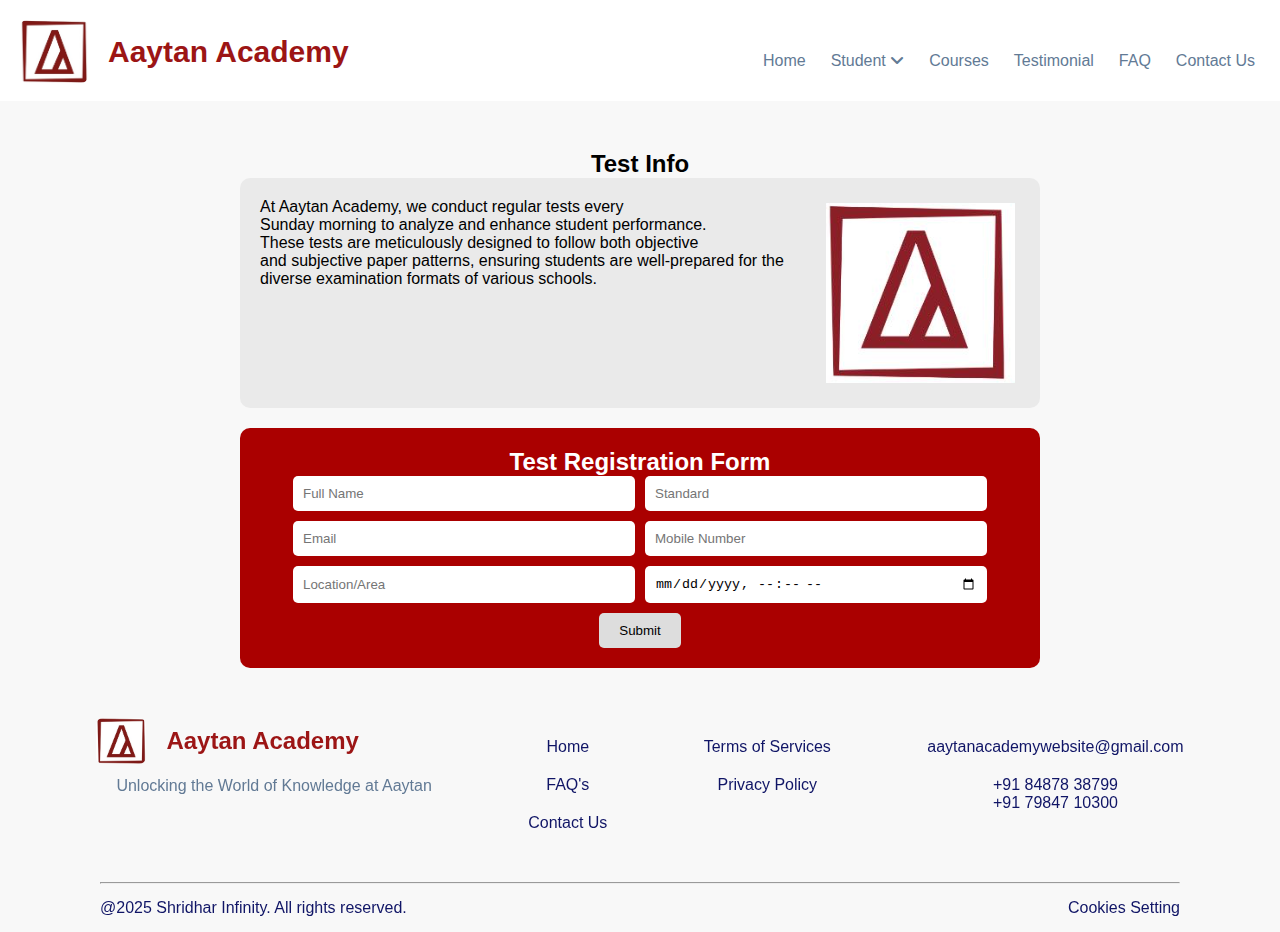
<file: TestInfo.html>
<!DOCTYPE html>
<html lang="en">
<head>
    
        <meta charset="UTF-8" />
        <meta name="viewport" content="width=device-width, initial-scale=1.0" />
        <title>Aaytan Academy</title>
    
        <!-- AOS CSS Animation Link -->
        <link rel="stylesheet" href="https://unpkg.com/aos@next/dist/aos.css" />
    
        <!-- CSS File -->
           <!-- CSS File -->
    <link rel="stylesheet" href="style.css" />

    <!-- Responsive CSS File -->
    <link rel="stylesheet" href="media.css" />
    
        <!-- Fav Icon -->
        <link
          rel="shortcut icon"
          href="./Assets/Image/Only Logo.jpeg"
          type="image/x-icon"
        />
    
        <!-- jQuery CDN Link -->
        <script src="https://ajax.googleapis.com/ajax/libs/jquery/3.7.1/jquery.min.js"></script>
    
        <!-- Font Awesome CDN Link -->
        <link
          rel="stylesheet"
          href="https://cdnjs.cloudflare.com/ajax/libs/font-awesome/6.7.2/css/all.min.css"
          integrity="sha512-Evv84Mr4kqVGRNSgIGL/F/aIDqQb7xQ2vcrdIwxfjThSH8CSR7PBEakCr51Ck+w+/U6swU2Im1vVX0SVk9ABhg=="
          crossorigin="anonymous"
          referrerpolicy="no-referrer"
        />
      
    <style>
        .test-info, .scholarship-info {
            background-color: #f0f0f0;
            padding: 20px;
            border-radius: 10px;
        }
        .registration-form {
            background-color: #a00;
            color: white;
            padding: 20px;
            border-radius: 10px;
        }
        .scholarship-section {
            background-color: #e44d26;
            color: white;
            padding: 20px;
            border-radius: 10px;
            display: flex;
            align-items: center;
            justify-content: flex-start; /* Align items from left to right */
            flex-wrap: wrap; /* Ensures responsiveness */
        }
        .img-container {
            width: 120px;
            height: 120px;
            flex-shrink: 0; /* Prevents image from shrinking */
            margin-right: 20px; /* Creates space between image and text */
        }
        .img-container img {
            width: 100%;
            height: 100%;
            object-fit: cover;
            border-radius: 10px;
        }
        .scholarship-text {
            flex: 1; /* Takes up remaining space */
            text-align: left; /* Ensures text is aligned to the left */
        }
        .scholarship-info {
            background: #e74c3c;
            padding: 20px;
            border-radius: 10px;
            color: white;
            text-align: left;
        }
        .calculate-section {
            margin: 20px 0;
        }
        form {
            display: flex;
            justify-content: center;
            gap: 10px;
            flex-wrap: wrap;
        }
        input {
            padding: 10px;
            border: 1px solid #ccc;
            border-radius: 5px;
            width: 20%;
            min-width: 120px;
        }
        button {
            padding: 10px 15px;
            border: none;
            border-radius: 5px;
            background: #a00;
            color: white;
            cursor: pointer;
        }
        .discount-criteria {
            background: #eaeaea;
            padding: 20px;
            border-radius: 10px;
            text-align: left;
        }
    </style>
</head>
<body>
    
    
    <style>
        body {
            font-family: Arial, sans-serif;
            margin: 0;
            padding: 0;
            box-sizing: border-box;
            background-color: #f8f8f8;
            text-align: center;
        }
        .container {
            max-width: 800px;
            margin: 20px auto;
            margin-top: 150px;
        }
        .img-test{
            margin: 5px;
        }
        .test-info {
            background: #eaeaea;
            padding: 20px;
            border-radius: 10px;
            margin-bottom: 20px;
            display: flex;
            
        }
        .registration-form {
            background: #a00;
            padding: 20px;
            border-radius: 10px;
            color: white;
        }
        .registration-form h2 {
            color: black;
        }
        
        form {
            display: flex;
            flex-wrap: wrap;
            justify-content: center;
            gap: 10px;
        }
        input {
            padding: 10px;
            border: none;
            border-radius: 5px;
            width: 45%;
        }
        button {
            padding: 10px 20px;
            border: none;
            border-radius: 5px;
            background: #ddd;
            color: black;
            cursor: pointer;
        }
        @media (max-width: 600px) {
            input {
                width: 100%;
            }
        }
    </style>
</head>
<body>
    <nav data-aos="fade-down">
        <!-- Navbar -->
        <div class="logoname">
          <!-- Logo -->
          <div class="logo">
            <img src="./Assets/Image/Only Logo.jpeg" width="100%" alt="logo" />
          </div>
          <h1>Aaytan Academy</h1>
        </div>
        <!-- Nav Items -->
        <div class="navitems">
          <ul type="none">
            <li><a href="index.html">Home</a></li>
            <li class="drop">
              <a href="#"
                >Student <i class="fa-solid fa-angle-down fa-bounce"></i
              ></a>
              <ul class="dropshow" type="none">
                
                <li><a href="result.html">Result</a></li>
                <li><a href="TestInfo.html">Test-info</a></li>
                <li><a href="Scolorship.html">Scolorship</a></li>
                <li><a href="DownloadMaterial.html">Download Materials</a></li>
              </ul>
            </li>
            <li><a href="course.html">Courses</a></li>
            <li><a href="Testimonialpage.html">Testimonial</a></li>
            <li><a href="FAQ Page.html">FAQ</a></li>
            <li><a href="contact_us.html">Contact Us</a></li>
            <li id="bars"><i class="fa-solid fa-bars-staggered"></i></li>
          </ul>
        </div>
  
        <!-- Responsive Navbar -->
        <div class="resnav">
          <ul type="none">
            <li><a href="index.html">Home</a></li>
            <li class="resdrop">
              <a href="#"
                >Student <i class="fa-solid fa-angle-down fa-bounce"></i
              ></a>
              <ul class="resdropshow" type="none">
                <li><a href="result.html">Result</a></li>
                <li><a href="TestInfo.html">Test-info</a></li>
                <li><a href="Scolorship.html">Scolorship</a></li>
                <li><a href="DownloadMaterial.html">Download Materials</a></li>
              </ul>
            </li>
            <li><a href="course.html">Courses</a></li>
            <li><a href="Testimonialpage.html">Testimonial</a></li>
            <li><a href="FAQ Page.html">FAQ</a></li>
            <li><a href="contact_us.html">Contact Us</a></li>
          </ul>
        </div>
      </nav>
    <div class="container">
        <h2>Test Info</h2>
        <section class="test-info">
            
            <p style="text-align: left; font-size: medium;">At Aaytan Academy, we conduct regular tests every <br> Sunday morning to analyze and enhance student performance. <br>
                 These tests are meticulously designed to follow both objective <br>and subjective 
                  paper patterns, ensuring students are well-prepared         for the diverse examination formats of various schools.</p>
            <img src="Assets/Image/Aatyan Only Logo.png" alt="" class="img-test">
        </section>
        <section class="registration-form">
            <h2 style="color: white;">Test Registration Form</h2>
            <form>
                <input type="text" placeholder="Full Name" required>
                <input type="text" placeholder="Standard" required>
                <input type="email" placeholder="Email" required>
                <input type="text" placeholder="Mobile Number" required>
                <input type="text" placeholder="Location/Area" required>
                <input type="datetime-local" required>
                <button type="submit">Submit</button>
            </form>
        </section>
    </div>
    <footer data-aos="zoom-in">
        <div class="foot">
          <div>
            <div style="display: flex">
              <div class="footlogo">
                <img src="./Assets/Image/Only Logo.jpeg" width="100%" alt="logo" />
              </div>
              <h2>Aaytan Academy</h2>
            </div>
            <p>Unlocking the World of Knowledge at Aaytan</p>
          </div>
          <ul>
            <li><a href="index.html">Home</a></li>
            <li><a href="FAQ Page.html">FAQ's</a></li>
            <li><a href="contact_us.html">Contact Us</a></li>
          </ul>
          <ul>
            <li><a href="#">Terms of Services</a></li>
            <li><a href="#">Privacy Policy</a></li>
          </ul>
          <ul>
            <li><a href="#">aaytanacademywebsite@gmail.com</a></li>
            <li><a href="#">+91 84878 38799 <br>+91 79847 10300</a></li>
          </ul>
        </div>
        <hr style="margin: 0 100px" />
        <div class="footline">
          <p><a href="#">@2025 Shridhar Infinity. All rights reserved.</a></p>
          <p><a href="#">Cookies Setting</a></p>
        </div>
      </footer>



        
    <script src="https://cdn.jsdelivr.net/npm/bootstrap@5.3.0/dist/js/bootstrap.bundle.min.js"></script>
     <!-- JS File -->
     <script src="./Assets/JS/script.js"></script>

     <!-- AOS JS Animation Link -->
     <script src="https://unpkg.com/aos@next/dist/aos.js"></script>
     <script>
       AOS.init();
     </script>
   
</body>
</html>
</file>
<file: style.css>
* {
  margin: 0;
  padding: 0;
  box-sizing: border-box;
}

nav,
.logoname,
.navitems ul {
  display: flex;
  justify-content: space-between;
}

nav {
  position: fixed;
  width: 100%;
  top: 0;
  background-color: white;
  z-index: 1;
}

.logo {
  width: 68px;
  height: 61px;
  margin: 20px;
}

.logo img {
  border-radius: 7px;
}

.logoname h1 {
  margin-top: 10%;
  color: #9c1515;
  font-size: 30px;
}

.navitems ul li a {
  text-decoration: none;
  color: #627a95;
}
.navitems ul li a:hover {
  color: #9c1515;
}

.navitems ul li {
  margin: 10% 25px 0px 0px;
}

#bars {
  cursor: pointer;
  display: none;
}

.drop,
.resdrop {
  position: relative;
  display: inline-block;
}

.drop ul,
.resdrop ul {
  display: none;
  position: absolute;
  box-shadow: 1px 1px 10px gray;
  border-radius: 15px;
  padding: 10px 20px;
  width: 210px;
}

.drop ul {
  background-color: white;
  top: 18px;
  left: -40px;
}

.resdrop ul {
  background-color: #9c1515;
  top: 25px;
  left: -25px;
}

.resdropshow a {
  color: white;
}

.drop:hover .dropshow,
.resdrop:hover .resdropshow {
  display: block;
}

.resnav {
  display: none;
  position: absolute;
  width: 50%;
  left: 100px;
  top: 110px;
  border: 2px solid black;
  background-color: #9c1515;
  border-radius: 7px;
  text-align: center;
  line-height: 32px;
}

.resnav ul li a {
  text-decoration: none;
  color: white;
}

.header {
  display: flex;
  margin: 110px 50px 0 50px;
  background-color: #f6f7f9;
  border-radius: 58px;
  justify-content: space-around;
}

.headercolor {
  font-size: 50px;
  color: #831b1b;
}

.headercolor span,
.whatdocolor span {
  color: rgb(11, 11, 117);
}

.linescolor,
.whatdolines {
  color: #627a95;
  margin: 10px 0;
}

.courses {
  color: white;
  background-color: #9c1515;
  border-radius: 5px;
  padding: 15px 35px;
  border: none;
  margin-top: 15px;
  cursor: pointer;
}
.play {
  background-color: #fbd300;
  border-radius: 5px;
  padding: 10px 13px;
  margin-left: 10px;
  border: none;
  cursor: pointer;
}

.imgheader {
  width: 290px;
  margin: 30px;
  height: 400px;
  position: relative;
  z-index: 0;
}

.imgheader img {
  border-radius: 73px;
  position: absolute;
  z-index: 1;
  box-shadow: 2px 2px 15px gray;
}

.imgheader img .act {
  z-index: 3;
}

.whatdo {
  display: flex;
  margin: 70px;
  justify-content: space-around;
  gap: 42px;
}

.whatdocolor {
  font-size: 34px;
  color: #831b1b;
}

.sugg {
  display: flex;
  justify-content: space-evenly;
  flex-wrap: wrap;
  gap: 30px;
  margin: 30px;
}

.box {
  width: 210px;
  border-radius: 20px;
  transition: 1s !important;
}

.box:hover,
.rowbox:hover {
  transition: 1s !important;
  transform: scale(1.1) !important;
  box-shadow: 1px 1px 10px gray;
}

.box1 {
  background-color: #edf1ff;
}

.box2,
.rowbox1 {
  border: 1px solid #d4dbe3;
}

.box3 {
  background-color: #f6f7f9;
}

.rowbox {
  border-radius: 20px;
  width: 400px;
  transition: 1s !important;
}

.rowbox2 {
  background-color: #ffffe7;
}

.suggimg {
  width: 100px;
  margin: 45px 0 20px 30px;
}

.suggtxt span {
  font-weight: bold;
  font-size: 18px;
  margin: 12px;
  color: #101566;
}

.suggtxt p {
  font-size: 13px;
  margin: 12px;
  color: #627a95;
}

.comprehensive {
  text-align: center;
  margin: 60px;
}

.comprehensive h2 {
  color: #7e1011;
  margin-bottom: 20px;
}

.comprehensive p {
  color: #627a95;
}

.boxtext {
  display: flex;
  justify-content: space-around;
  gap: 30px;
  flex-wrap: wrap;
  margin: 30px;
}

.boxtext span {
  color: #101566;
  font-weight: bold;
}

.boxtext p {
  color: #627a95;
  margin-top: 7px;
}

.boxtext div {
  background-color: #f6f7f9;
  padding: 15px;
  border-radius: 20px;
}

.sayabout {
  display: flex;
  justify-content: space-evenly;
  background-color: #7e1011;
  flex-wrap: wrap;
}

.abouttxt {
  width: 250px;
  margin-top: 100px;
}

.abouttxt h3 {
  color: white;
  font-size: 30px;
}

.abouttxt span {
  color: rgb(245, 110, 32);
}
.abouttxt p {
  color: white;
  margin-top: 10px;
}
.abouttxt button {
  color: white;
  background-color: #5841ea;
  padding: 8px 12px;
  border: none;
  border-radius: 3px;
  margin-top: 10px;
  cursor: pointer;
}

.aboutbox div {
  background-color: white;
  margin: 20px;
  border-radius: 20px;
  padding: 15px;
}
.aboutbox span {
  color: #7e1011;
  font-weight: bold;
  font-size: 20px;
}

.aboutbox p {
  color: #627a95;
  margin-top: 7px;
}

.foot {
  display: flex;
  justify-content: space-evenly;
  margin: 50px;
  flex-wrap: wrap;
  gap: 50px;
}

.foot h2 {
  color: #9c1515;
  margin: 9px 0px 0px 20px;
}
.foot p {
  color: #627a95;
  margin: 9px 0px 0px 20px;
}

.footlogo {
  width: 50px;
  height: 50px;
}

.footlogo img {
  border-radius: 7px;
}

.foot ul {
  list-style-type: none;
}

.foot li {
  margin-top: 20px;
}

.foot a,
.footline a {
  text-decoration: none;
  color: #101566;
}

.footline {
  display: flex;
  justify-content: space-between;
  gap: 50px;
  flex-wrap: wrap;
  margin: 15px 100px;
}
</file>
<file: media.css>
@media only screen and (max-width: 875.98px) {
  .headercolor {
    padding: 0 0 0 30px;
  }

  .linescolor {
    padding: 0 0 0 30px;
  }

  .courses {
    margin-left: 30px;
  }

  .imgheader {
    height: 380px;
  }

  .whatdocolor {
    font-size: 28px;
  }
}

@media only screen and (max-width: 767.98px) {
  #bars {
    display: inline;
    margin-top: 88%;
    font-size: 20px;
  }

  .navitems ul li {
    display: none;
  }

  .headercolor {
    font-size: 45px;
  }

  .linescolor {
    font-size: 20px;
  }
}

@media only screen and (max-width: 701.98px) {
  .courses {
    margin: 0 0 30px 30px;
  }

  .imgheader {
    height: 280px;
  }

  .headercolor {
    font-size: 40px;
  }

  .linescolor {
    font-size: 20px;
  }
}

@media only screen and (max-width: 667.98px) {
  .header {
    display: block;
    padding: 5px;
  }

  .courses {
    font-size: 15px;
  }

  .imgheader {
    height: 400px;
    margin: 40px auto;
  }
}

@media only screen and (max-width: 575.98px) {
}

@media only screen and (max-width: 460.98px) {
  .headercolor {
    font-size: 35px;
  }

  .linescolor {
    font-size: 17px;
  }

  .courses {
    font-size: 12px;
  }

  .header {
    margin: 110px 30px;
  }

  .logoname h1 {
    font-size: 22px;
    margin-top: 15%;
  }

  .logo {
    width: 60px;
    height: 55px;
  }

  .imgheader {
    margin: 40px auto;
    width: 250px;
    height: 370px;
  }

  .whatdo {
    display: block;
  }
}

@media only screen and (max-width: 360.98px) {
  .headercolor {
    font-size: 28px;
  }
  .linescolor {
    font-size: 14px;
  }

  .header {
    margin: 110px 5px;
  }

  .courses {
    font-size: 10px;
  }
}
</file>
